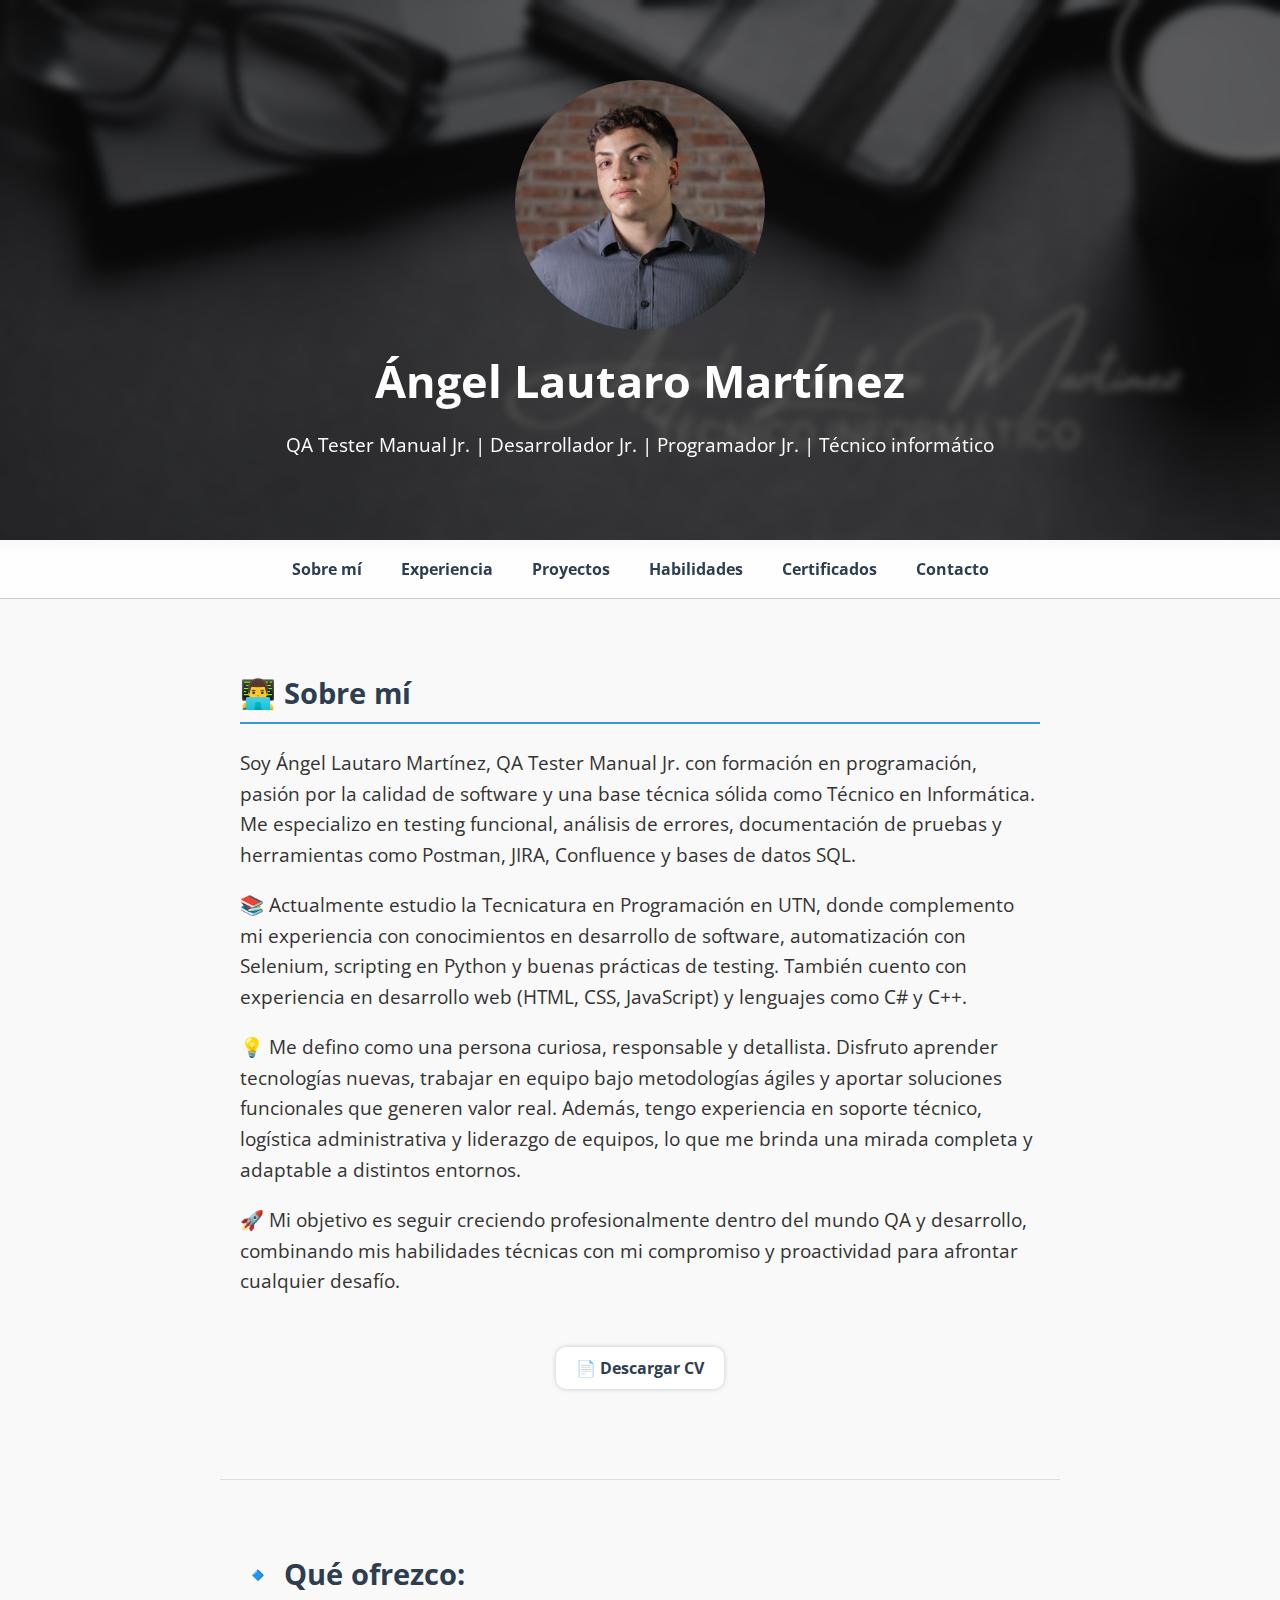
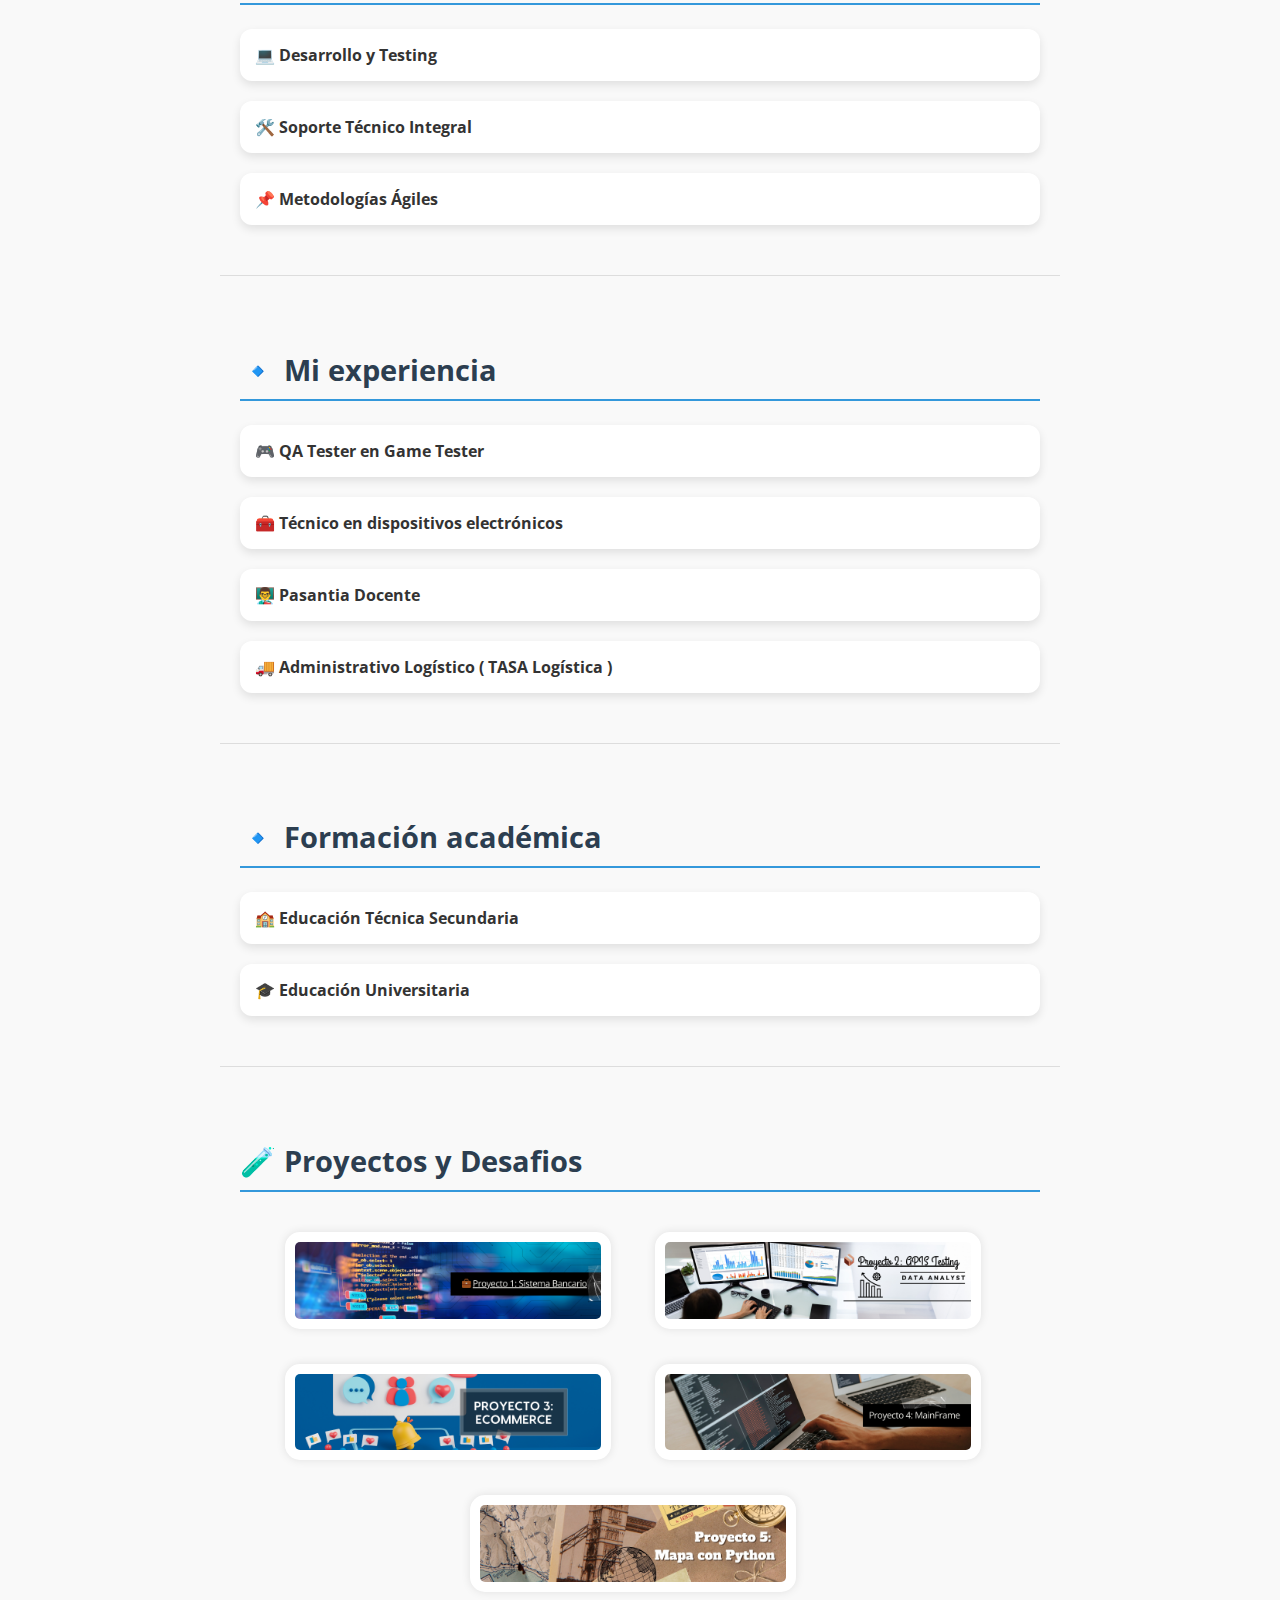
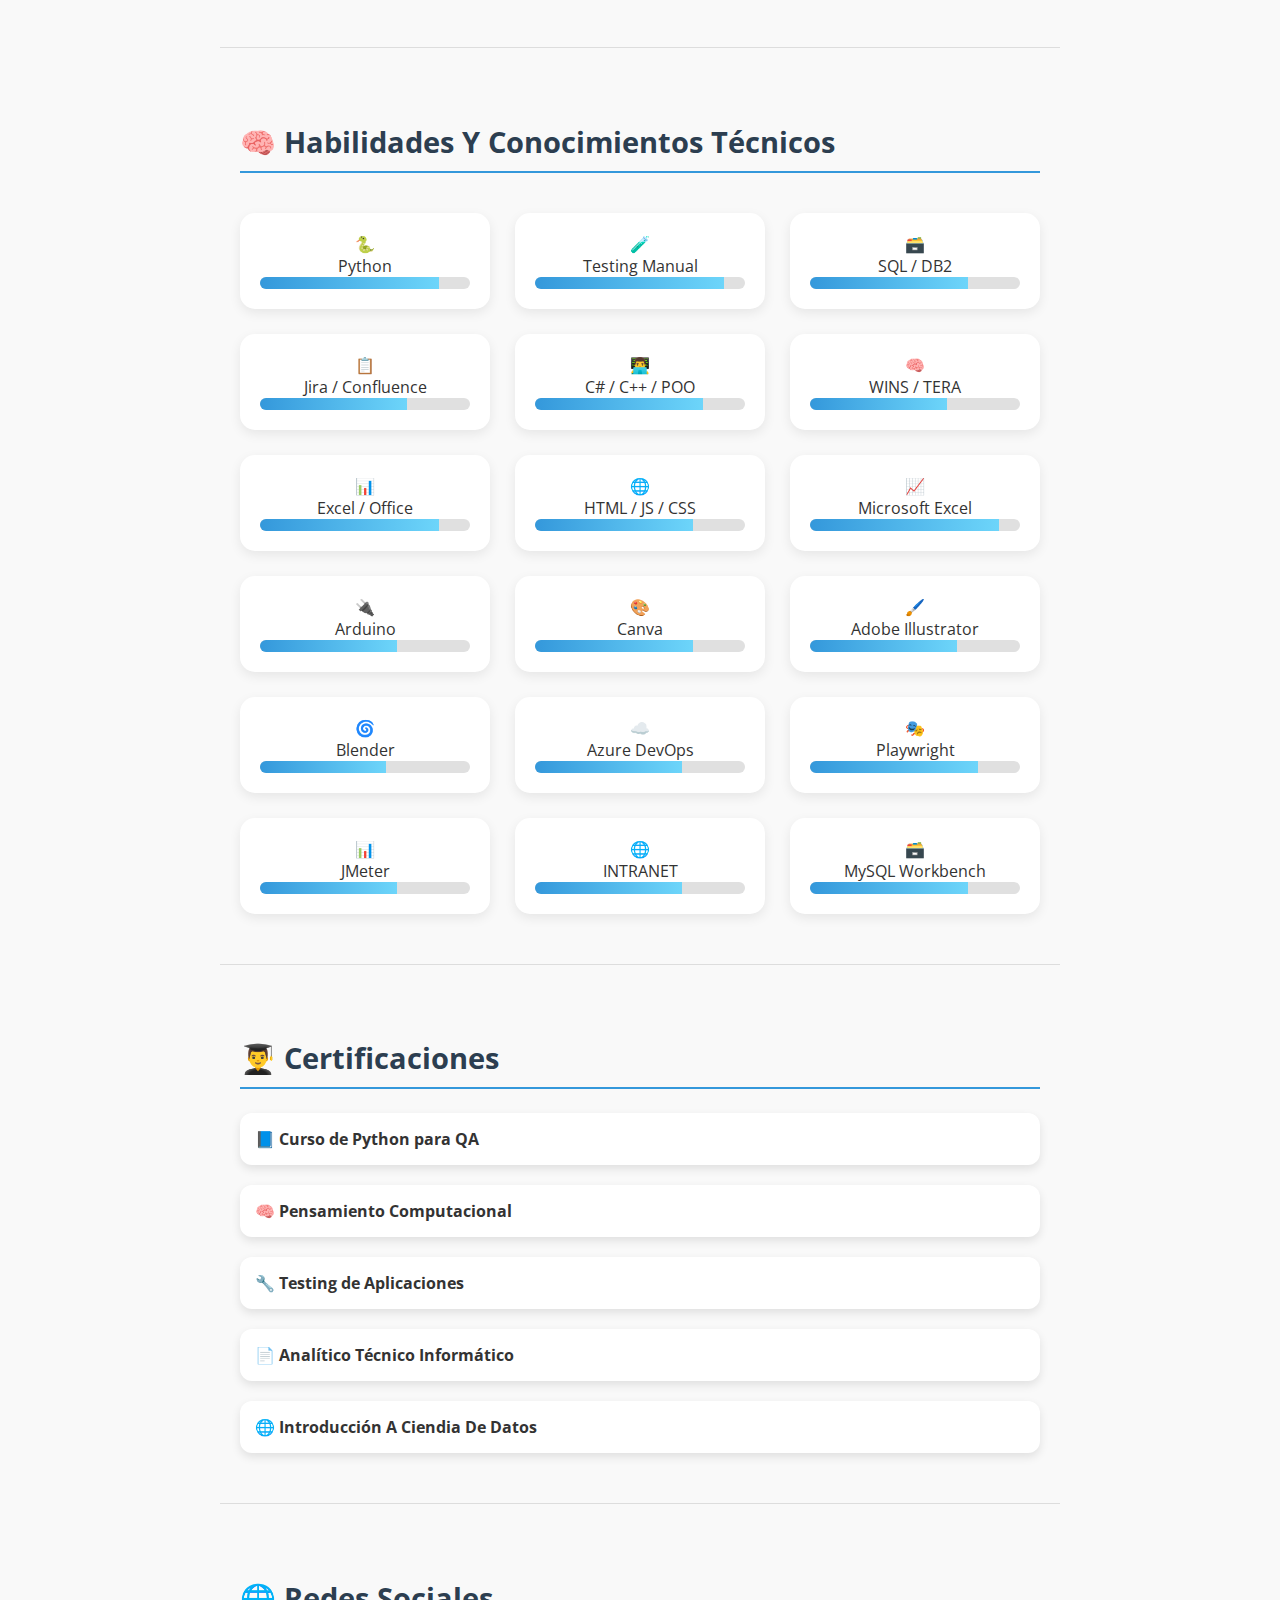
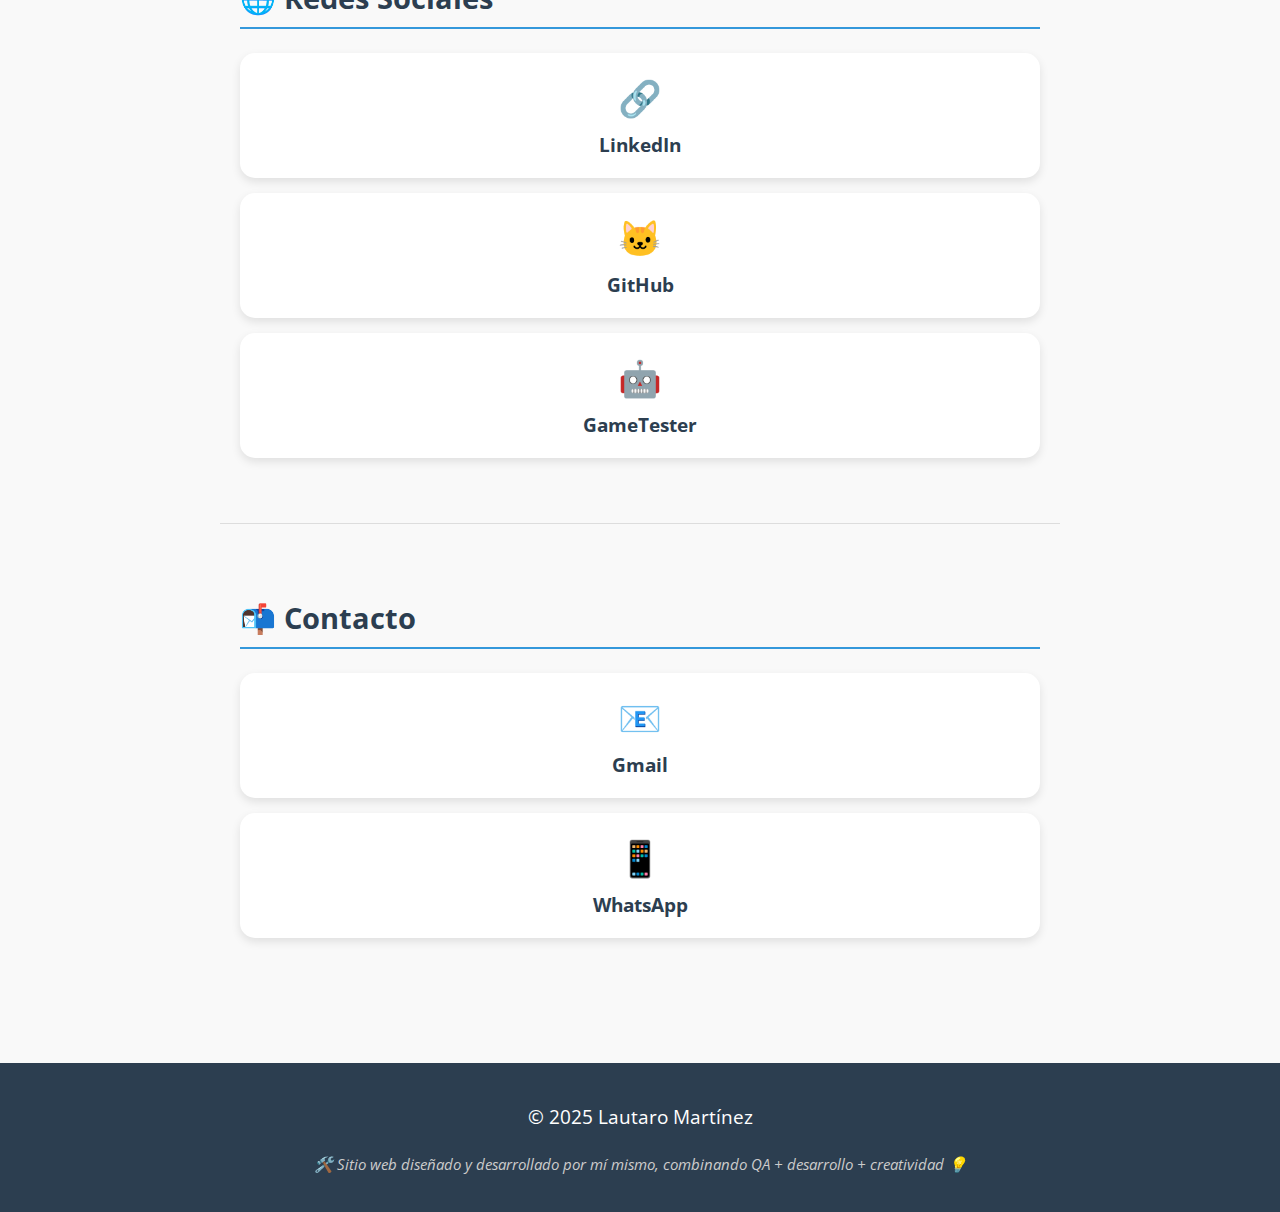
<file: index.html>
<!DOCTYPE html>
<html lang="es">
<head>
      <!-- Metaetiquetas para compartir en redes -->
<meta property="og:title" content="Ángel Lautaro Martínez | QA Tester & Desarrollador" />
<meta property="og:description" content="Conocé mi portfolio profesional con proyectos, certificaciones y experiencia en testing y desarrollo." />
<meta property="og:image" content="https://angelicus112.github.io/Mi-Porfolio/img/fondo-header.jpg" />
<meta property="og:url" content="https://angelicus112.github.io/Mi-Porfolio/" />
<meta property="og:type" content="website" />
  
  <meta charset="UTF-8" />
  <meta name="viewport" content="width=device-width, initial-scale=1.0" />
  <title>Ángel Lautaro Martínez | QA Tester</title>
  <link rel="stylesheet" href="style.css" />
</head>
<body>

  <header>
    <img src="img/lautaro.jpg.jpg" alt="Foto de Ángel Lautaro Martínez" class="foto-perfil" />
    <h1>Ángel Lautaro Martínez</h1>
    <p>QA Tester Manual Jr. | Desarrollador Jr. | Programador Jr. | Técnico informático</p>

  </header>

<nav class="navbar">
  <button class="menu-toggle" onclick="toggleMenu()">☰</button>
  <div class="nav-links" id="navLinks">
    <a href="#about">Sobre mí</a>
    <a href="#experiencia">Experiencia</a>
    <a href="#projects">Proyectos</a>
    <a href="#skills">Habilidades</a>
    <a href="#certificates">Certificados</a>
    <a href="#contacto">Contacto</a>
  </div>
</nav>

  <main>
<section id="about">
  <h2>👨‍💻 Sobre mí</h2>
  <p>Soy Ángel Lautaro Martínez, QA Tester Manual Jr. con formación en programación, pasión por la calidad de software y una base técnica sólida como Técnico en Informática. Me especializo en testing funcional, análisis de errores, documentación de pruebas y herramientas como Postman, JIRA, Confluence y bases de datos SQL.</p>

  <p>📚 Actualmente estudio la Tecnicatura en Programación en UTN, donde complemento mi experiencia con conocimientos en desarrollo de software, automatización con Selenium, scripting en Python y buenas prácticas de testing. También cuento con experiencia en desarrollo web (HTML, CSS, JavaScript) y lenguajes como C# y C++.</p>

  <p>💡 Me defino como una persona curiosa, responsable y detallista. Disfruto aprender tecnologías nuevas, trabajar en equipo bajo metodologías ágiles y aportar soluciones funcionales que generen valor real. Además, tengo experiencia en soporte técnico, logística administrativa y liderazgo de equipos, lo que me brinda una mirada completa y adaptable a distintos entornos.</p>

  <p>🚀 Mi objetivo es seguir creciendo profesionalmente dentro del mundo QA y desarrollo, combinando mis habilidades técnicas con mi compromiso y proactividad para afrontar cualquier desafío.</p>
  
  <div class="cv-container">
    <a href="docs/CV. ANGEL LAUTARO MARTINEZ..pdf" class="download-cv" download>📄 Descargar CV</a>
  </div>
</section>



    <section id="Qué ofrezco">
  <h2>🔹 Qué ofrezco:</h2>

  <div class="card-toggle" onclick="toggleDetalle('dev')">💻 Desarrollo y Testing</div>
  <div id="dev" class="detalle">
    <ul>
      <li>· Creación de scripts en Python, JavaScript y C++ para automatizar procesos.</li>
      <li>· Pruebas de rendimiento y detección de bugs con Playwright, JIRA y Postman.</li>
      <li>· Desarrollo web frontend (HTML, CSS, JavaScript).</li>
    </ul>
  </div>

  <div class="card-toggle" onclick="toggleDetalle('soporte')">🛠️ Soporte Técnico Integral</div>
  <div id="soporte" class="detalle">
    <ul>
      <li>· Mantenimiento y reparación de hardware/software.</li>
      <li>· Optimización de sistemas y gestión de bases de datos (MySQL, TERA).</li>
    </ul>
  </div>

  <div class="card-toggle" onclick="toggleDetalle('agil')">📌 Metodologías Ágiles</div>
  <div id="agil" class="detalle">
    <ul>
      <li>· Scrum, Kanban, TDD y BDD para entregas eficientes.</li>
    </ul>
  </div>
</section>


<section id="experiencia">
  <h2>🔹 Mi experiencia</h2>

  <div class="card-toggle" onclick="toggleDetalle('expGame')">🎮 QA Tester en Game Tester</div>
  <div id="expGame" class="detalle">
    <ul>
      <li>· Analicé rendimiento de software</li>
      <li>· Reporté críticas evolutivas</li>
      <li>·  Análisis de rendimiento</li>
      <li>·  Análisis de bugs (errores) encontrados.</li>
      <li>·  Trabajo en Casos de Prueba.</li>
      <li>·  Soluciones y Comentarios De Evoluciones Criticas</li>

    </ul>
  </div>

  <div class="card-toggle" onclick="toggleDetalle('expTecnico')">🧰 Técnico en dispositivos electrónicos</div>
  <div id="expTecnico" class="detalle">
    <ul>
      <li>· Reparación, Armado y Actualización de Dispositivos Electrónicos</li>
      <li>· Atención al cliente</li>
      <li>· Manejo de caja</li>
    </ul>
  </div>

  <div class="card-toggle" onclick="toggleDetalle('expDocente')">👨‍🏫 Pasantia Docente</div>
  <div id="expDocente" class="detalle">
    <ul>
      <li>· Clases de robótica con Arduino y lenguaje en C++/C#</li>
      <li>· Clases prácticas de armado y mantenimiento de PC</li>
      <li>· Asesoramiento teórico-práctico a estudiantes técnicos informáticos</li>
    </ul>
  </div>

  <div class="card-toggle" onclick="toggleDetalle('expTasa')">🚚 Administrativo Logístico ( TASA Logística )</div>
  <div id="expTasa" class="detalle">
    <ul>
      <li>· Manejo y Coordinación de equipos de Producción de abastecimiento</li>
      <li>· Gestión con WINS, Intranet, Excel, SAP y MacPac</li>
      <li>· Evaluación de la demanda y rotación de productos</li>
      <li>· Análisis de Optimización de Abastecimiento</li>
      <li>· Preparación de pedidos para Abastecimiento</li>


    </ul>
  </div>
</section>


            <section id="Formación en Académica">
  <h2>🔹 Formación académica</h2>

  <div class="card-toggle" onclick="toggleDetalle('tecnica')">🏫 Educación Técnica Secundaria</div>
  <div id="tecnica" class="detalle">
    <p>Tecnicatura en Informática – <a href="https://eest3benavidez.blogspot.com/" target="_blank">Unión Industrial Argentina</a></p>
  </div>

  <div class="card-toggle" onclick="toggleDetalle('universidad')">🎓 Educación Universitaria</div>
  <div id="universidad" class="detalle">
    <p>Tecnicatura en Programación – <a href="https://www.utn.edu.ar" target="_blank">UTN</a></p>
  </div>
</section>


</section>

<section id="projects">
  <h2>🧪 Proyectos y Desafios</h2>
  <div class="proyectos-grid">
    <a href="proyectos/proyecto1-elegante/index.html" target="_blank">
      <img src="proyectos/proyecto2.png" alt="Proyecto 1" class="proyecto-imagen">
    </a>
    <a href="proyectos/proyecto2-api/index.html" target="_blank">
      <img src="proyectos/proyecto1.png" alt="Proyecto 2" class="proyecto-imagen">
    </a>
    <a href="proyectos/proyecto3-ecommerce/index.html" target="_blank">
      <img src="proyectos/proyecto3.png" alt="Proyecto 3" class="proyecto-imagen">
    </a>
    <a href="proyectos/proyecto4-mainframe/index.html" target="_blank">
      <img src="proyectos/proyecto4.png" alt="Proyecto 4" class="proyecto-imagen">
    </a>
    <a href="proyectos/proyecto5-mapaconpython/index.html" target="_blank">
      <img src="proyectos/proyecto5-mapaconpython/mapa python/mapa.jpg" alt="Proyecto 5" class="proyecto-imagen">
    </a>
  </div>
</section>



<section id="skills">
  <h2>🧠 Habilidades Y Conocimientos Técnicos</h2>
  <div class="skills-cards">
    
    <div class="skill-card">
      <div class="skill-icon">🐍</div>
      <div class="skill-name">Python</div>
      <div class="skill-bar"><div class="skill-fill" style="width: 85%;"></div></div>
    </div>

    <div class="skill-card">
      <div class="skill-icon">🧪</div>
      <div class="skill-name">Testing Manual</div>
      <div class="skill-bar"><div class="skill-fill" style="width: 90%;"></div></div>
    </div>

    <div class="skill-card">
      <div class="skill-icon">🗃️</div>
      <div class="skill-name">SQL / DB2</div>
      <div class="skill-bar"><div class="skill-fill" style="width: 75%;"></div></div>
    </div>

    <div class="skill-card">
      <div class="skill-icon">📋</div>
      <div class="skill-name">Jira / Confluence</div>
      <div class="skill-bar"><div class="skill-fill" style="width: 70%;"></div></div>
    </div>

    <div class="skill-card">
      <div class="skill-icon">👨‍💻</div>
      <div class="skill-name">C# / C++ / POO</div>
      <div class="skill-bar"><div class="skill-fill" style="width: 80%;"></div></div>
    </div>

    <div class="skill-card">
      <div class="skill-icon">🧠</div>
      <div class="skill-name">WINS / TERA</div>
      <div class="skill-bar"><div class="skill-fill" style="width: 65%;"></div></div>
    </div>

    <div class="skill-card">
      <div class="skill-icon">📊</div>
      <div class="skill-name">Excel / Office</div>
      <div class="skill-bar"><div class="skill-fill" style="width: 85%;"></div></div>
    </div>

    <div class="skill-card">
      <div class="skill-icon">🌐</div>
      <div class="skill-name">HTML / JS / CSS</div>
      <div class="skill-bar"><div class="skill-fill" style="width: 75%;"></div></div>
    </div>

    <div class="skill-card">
    <div class="skill-icon">📈</div>
    <div class="skill-name">Microsoft Excel</div>
    <div class="skill-bar"><div class="skill-fill" style="width: 90%;"></div></div>
    </div>

    <div class="skill-card">
  <div class="skill-icon">🔌</div>
  <div class="skill-name">Arduino</div>
  <div class="skill-bar"><div class="skill-fill" style="width: 65%;"></div></div>
</div>

<div class="skill-card">
  <div class="skill-icon">🎨</div>
  <div class="skill-name">Canva</div>
  <div class="skill-bar"><div class="skill-fill" style="width: 75%;"></div></div>
</div>

<div class="skill-card">
  <div class="skill-icon">🖌️</div>
  <div class="skill-name">Adobe Illustrator</div>
  <div class="skill-bar"><div class="skill-fill" style="width: 70%;"></div></div>
</div>

<div class="skill-card">
  <div class="skill-icon">🌀</div>
  <div class="skill-name">Blender</div>
  <div class="skill-bar"><div class="skill-fill" style="width: 60%;"></div></div>
</div>

<div class="skill-card">
  <div class="skill-icon">☁️</div>
  <div class="skill-name">Azure DevOps</div>
  <div class="skill-bar"><div class="skill-fill" style="width: 70%;"></div></div>
</div>

<div class="skill-card">
  <div class="skill-icon">🎭</div>
  <div class="skill-name">Playwright</div>
  <div class="skill-bar"><div class="skill-fill" style="width: 80%;"></div></div>
</div>

<div class="skill-card">
  <div class="skill-icon">📊</div>
  <div class="skill-name">JMeter</div>
  <div class="skill-bar"><div class="skill-fill" style="width: 65%;"></div></div>
</div>

<div class="skill-card">
  <div class="skill-icon">🌐</div>
  <div class="skill-name">INTRANET</div>
  <div class="skill-bar"><div class="skill-fill" style="width: 70%;"></div></div>
</div>

<div class="skill-card">
  <div class="skill-icon">🗃️</div>
  <div class="skill-name">MySQL Workbench</div>
  <div class="skill-bar"><div class="skill-fill" style="width: 75%;"></div></div>
</div>

  </div>
  
</section>

<!-- CERTIFICADOS -->
<section id="certificates">
  <h2>👨‍🎓 Certificaciones</h2>

  <div class="card-toggle" onclick="toggleDetalle('certPython')">📘 Curso de Python para QA</div>
  <div id="certPython" class="detalle">
    <a href="img/Certificado_Python_Angel Lautaro Martinez.jpg" target="_blank">
      <img src="img/Certificado_Python_Angel Lautaro Martinez.jpg" width="300">
    </a>
  </div>

  <div class="card-toggle" onclick="toggleDetalle('certPensamiento')">🧠 Pensamiento Computacional</div>
  <div id="certPensamiento" class="detalle">
    <a href="img/Titulo_Pens_Computacional(1).jpg" target="_blank">
      <img src="img/Titulo_Pens_Computacional(1).jpg" width="300">
    </a>
    <a href="img/Titulo_Pens_Computacional(2).jpg" target="_blank">
      <img src="img/Titulo_Pens_Computacional(2).jpg" width="300" style="margin-top:10px;">
    </a>
  </div>

  <div class="card-toggle" onclick="toggleDetalle('certTesting')">🔧 Testing de Aplicaciones</div>
  <div id="certTesting" class="detalle">
    <a href="img/Titulo_Testing(1).jpg" target="_blank">
      <img src="img/Titulo_Testing(1).jpg" width="300">
    </a>
    <a href="img/Titulo_Testing(2).jpg" target="_blank">
      <img src="img/Titulo_Testing(2).jpg" width="300" style="margin-top:10px;">
    </a>
  </div>

  <div class="card-toggle" onclick="toggleDetalle('certAnalitico')">📄 Analítico Técnico Informático</div>
  <div id="certAnalitico" class="detalle">
    <a href="img/Analitico Tecnico Informatico Angel Lautaro Martinez_00001.jpg" target="_blank">
      <img src="img/Analitico Tecnico Informatico Angel Lautaro Martinez_00001.jpg" width="300">
    </a>
    <a href="img/Analitico Tecnico Informatico Angel Lautaro Martinez_00002.jpg" target="_blank">
      <img src="img/Analitico Tecnico Informatico Angel Lautaro Martinez_00002.jpg" width="300" style="margin-top:10px;">
    </a>
  </div>

    <div class="card-toggle" onclick="toggleDetalle('certCienciaDatos')">🌐 Introducción A Ciendia De Datos</div>
  <div id="certCienciaDatos" class="detalle">
    <a href="img/Certificado Introducción a Ciencia de Datos.jpg" target="_blank">
      <img src="img/Certificado Introducción a Ciencia de Datos.jpg" width="300">
    </a>
  </div>

</section>

<!-- REDES -->
<section id="redes">
  <h2>🌐 Redes Sociales</h2>
  <div class="card-enlace enlace-click" onclick="window.open('https://www.linkedin.com/in/angel-lautaro-martinez-62829b348', '_blank')">
    <div class="skill-icon">🔗</div>
    <div class="skill-name">LinkedIn</div>
  </div>

  <div class="card-enlace enlace-click" onclick="window.open('https://github.com/angelicus112', '_blank')">
    <div class="skill-icon">🐱</div>
    <div class="skill-name">GitHub</div>
  </div>

    <div class="card-enlace enlace-click" onclick="window.open('https://gametester.gg?refId=UU-6814b32709671f676aba971d', '_blank')">
    <div class="skill-icon">🤖</div>
    <div class="skill-name">GameTester</div>
  </div>
</section>

<!-- CONTACTO -->
<section id="contacto">
  <h2>📬 Contacto</h2>
  <div class="card-enlace enlace-click" onclick="window.location.href='mailto:angelautaromartinez@gmail.com'">
    <div class="skill-icon">📧</div>
    <div class="skill-name">Gmail</div>
  </div>
  <div class="card-enlace enlace-click" onclick="window.open('https://wa.me/541164844791', '_blank')">
    <div class="skill-icon">📱</div>
    <div class="skill-name">WhatsApp</div>
  </div>
</section>

  </main>

<footer>
  <p>&copy; 2025 Lautaro Martínez</p>
  <p class="footer-credit">🛠️ Sitio web diseñado y desarrollado por mí mismo, combinando QA + desarrollo + creatividad 💡</p>
</footer>


  <script src="JavaScript.js"></script>
</body>
</html>
</file>
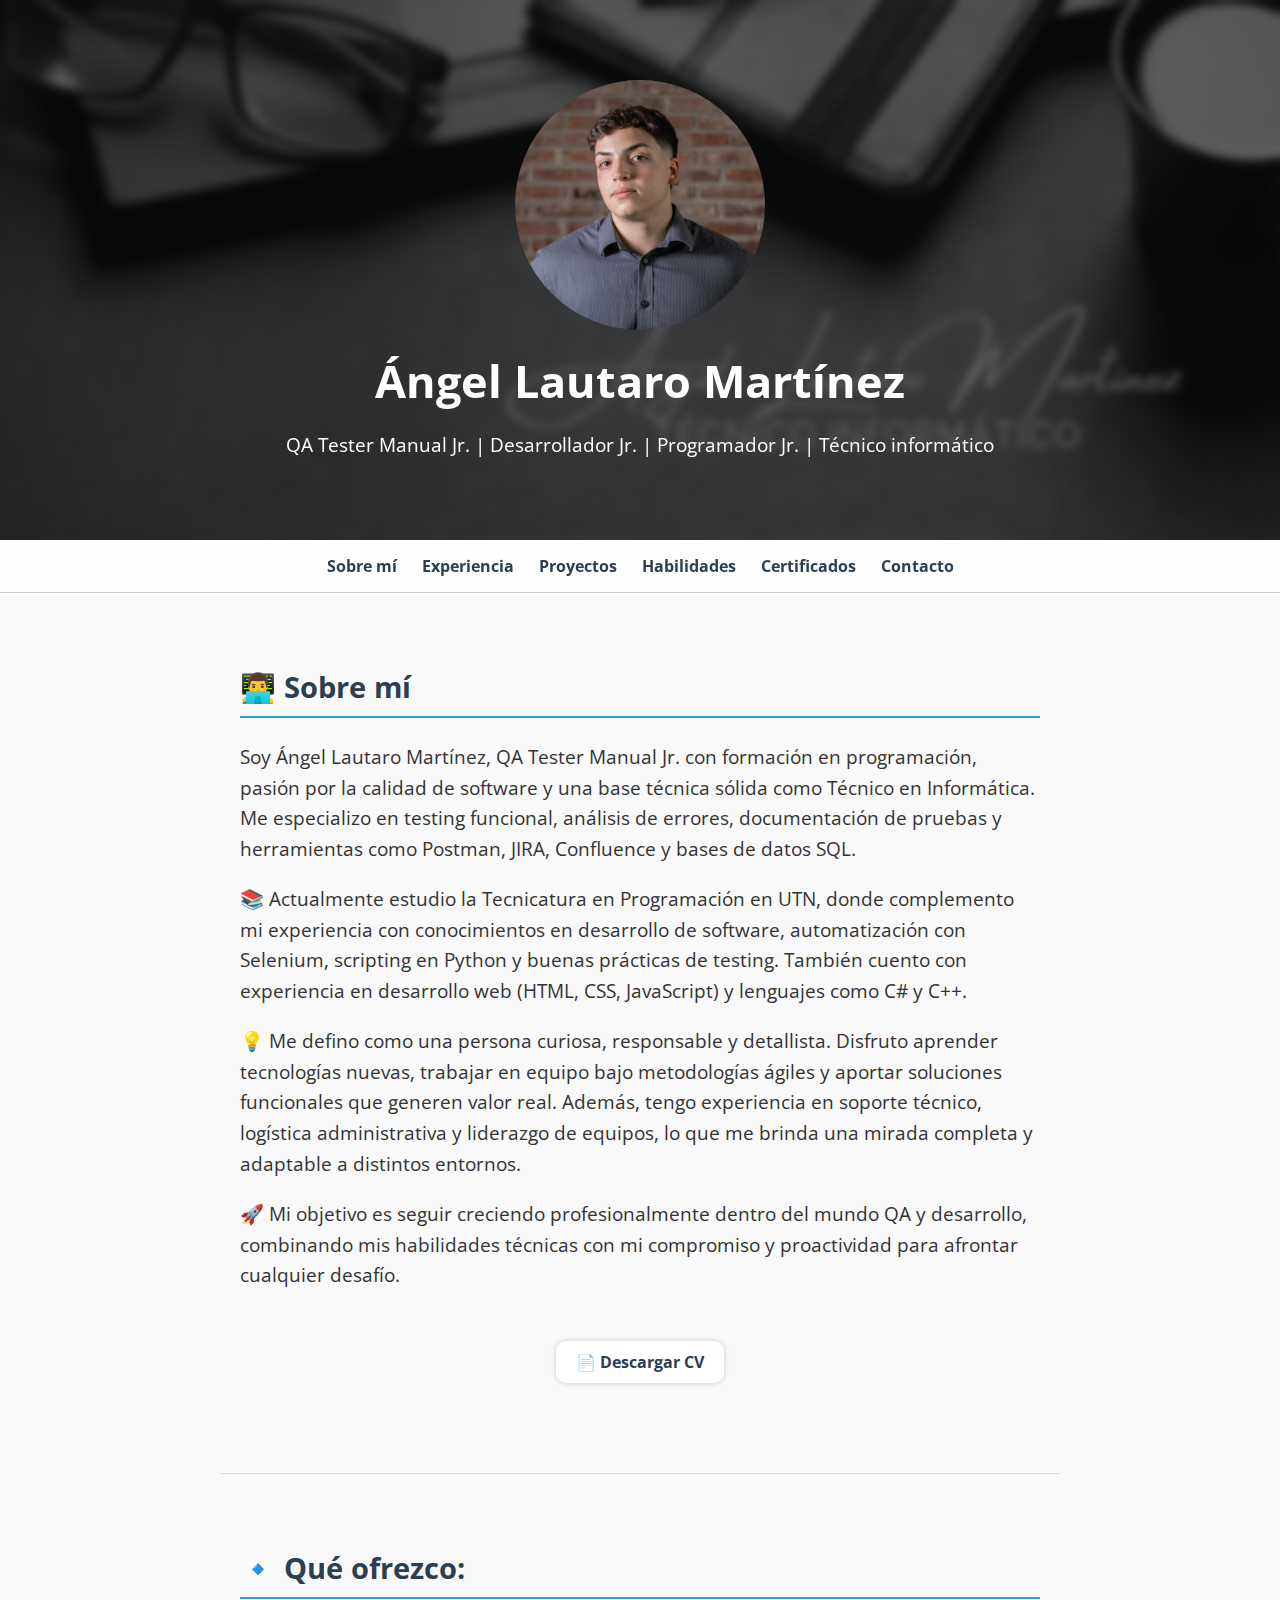
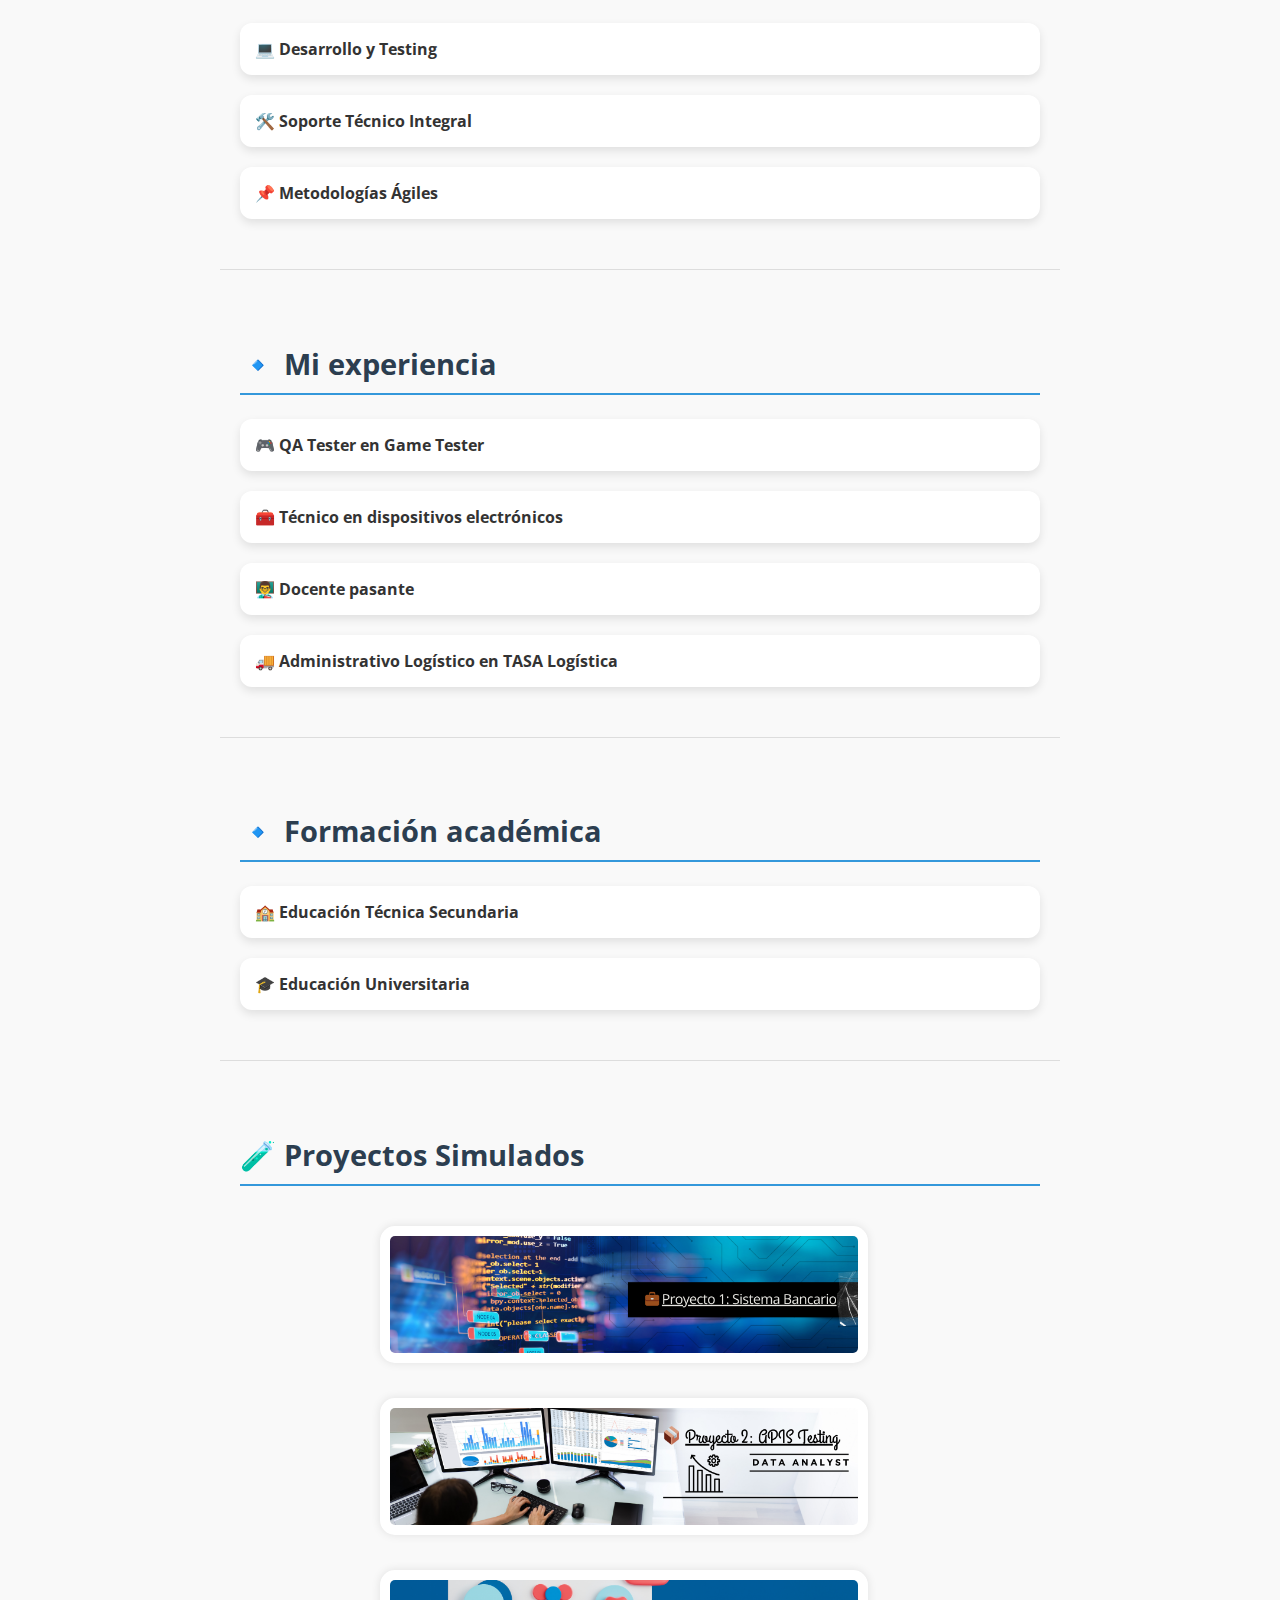
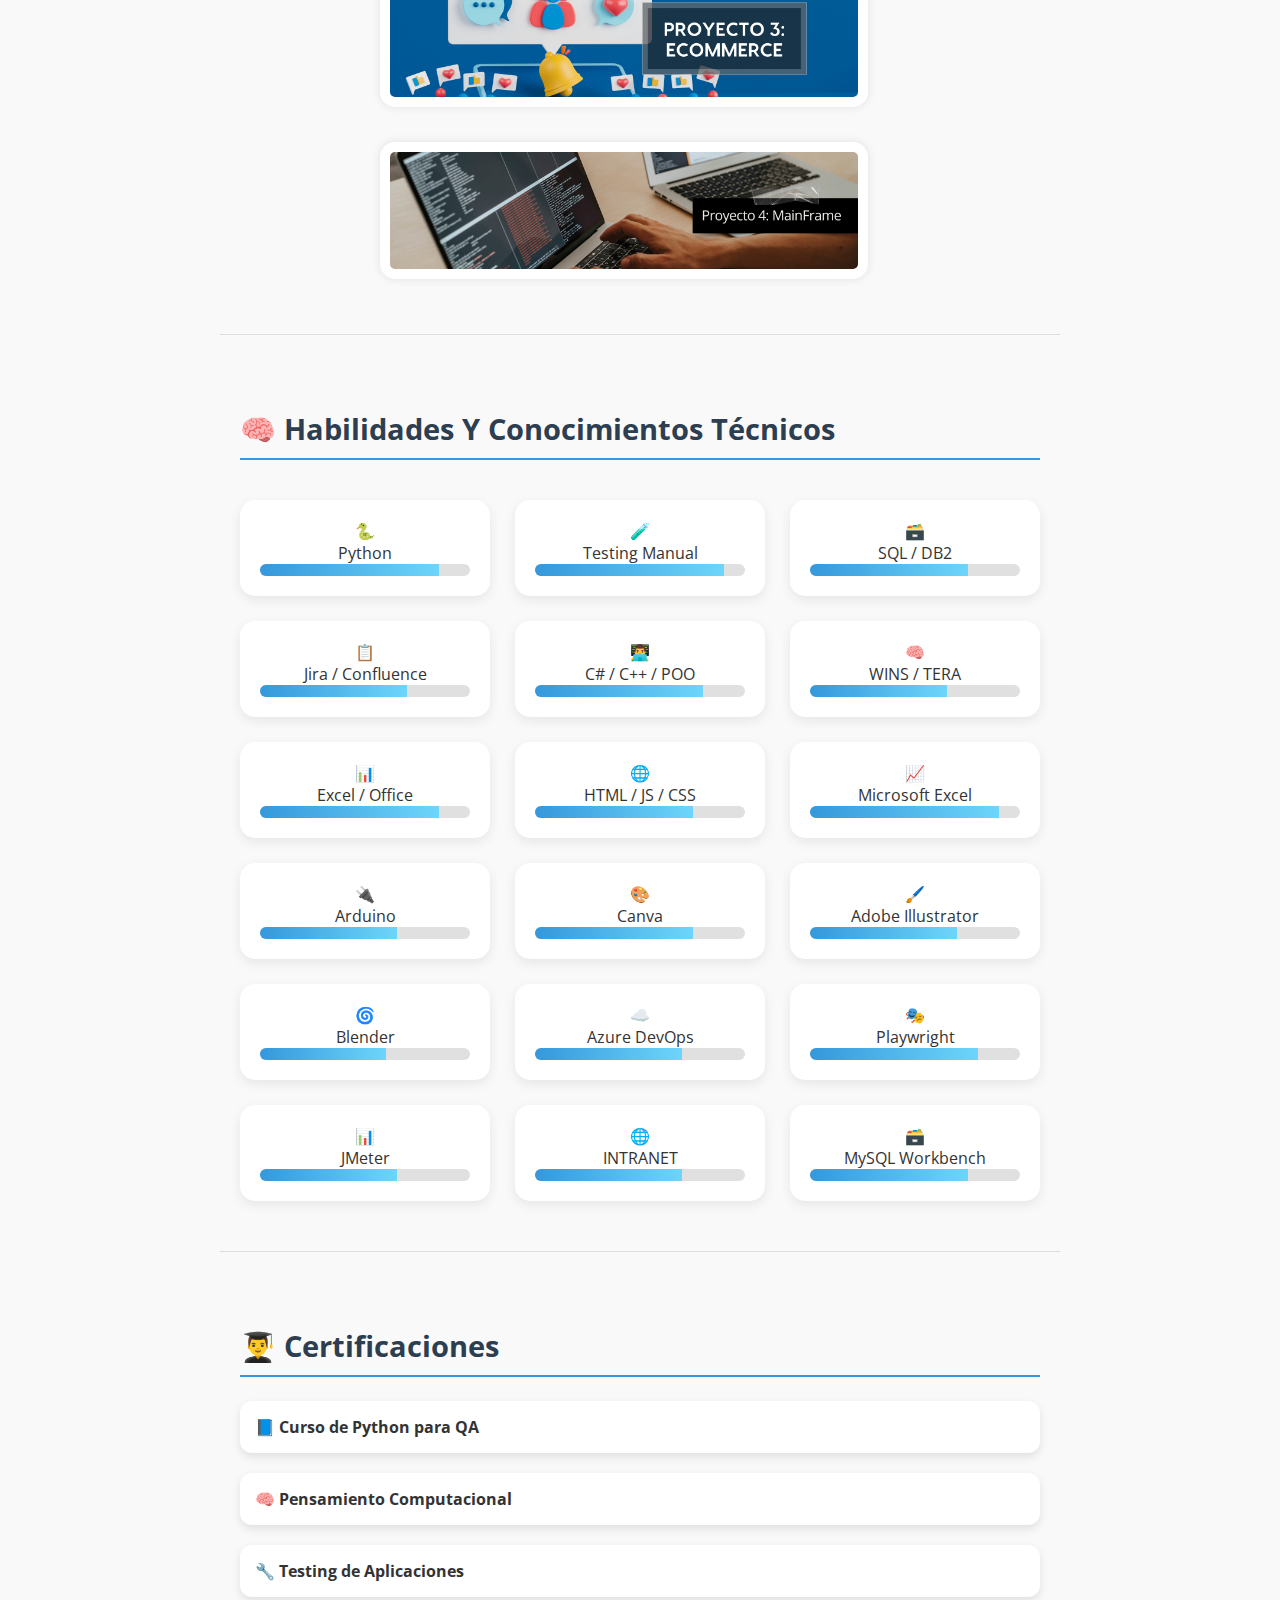
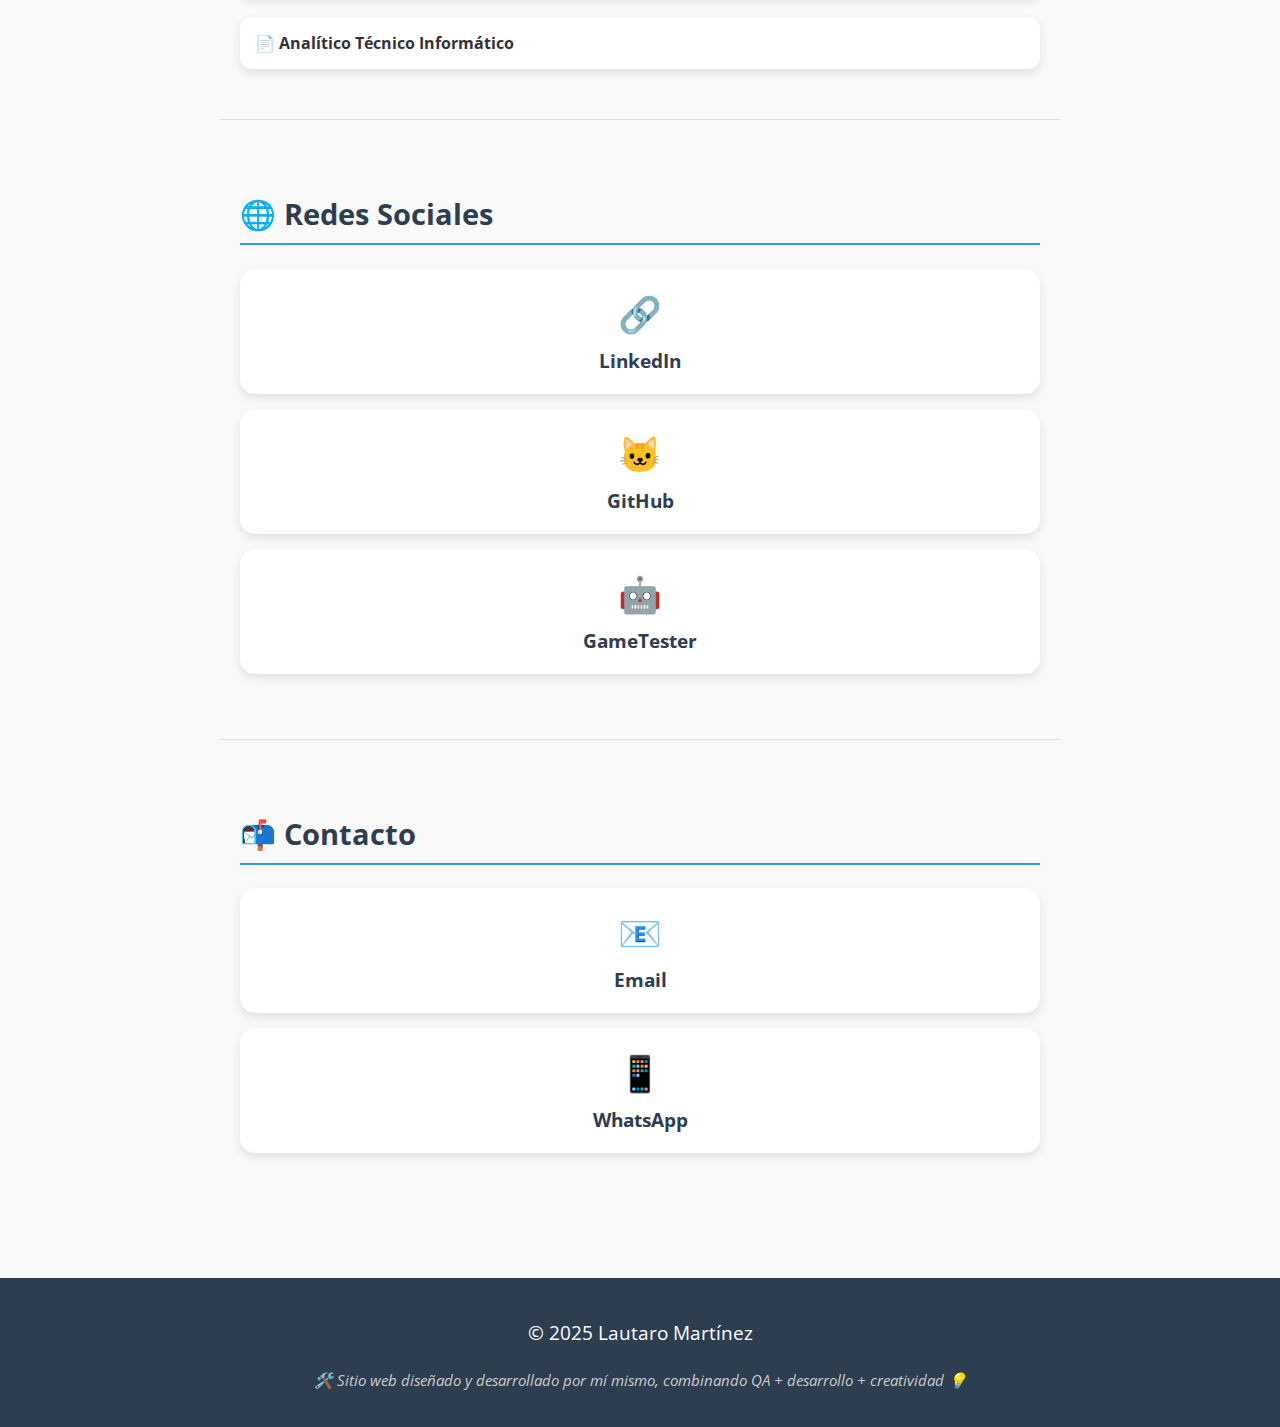
<file: Mi-Porfolio/index.html>
<!DOCTYPE html>
<html lang="es">
<head>
  <meta charset="UTF-8" />
  <meta name="viewport" content="width=device-width, initial-scale=1.0" />
  <title>Ángel Lautaro Martínez | QA Tester</title>
  <link rel="stylesheet" href="style.css" />
  <link rel="icon" href="img/favicon.ico" />
</head>
<body>

  <header>
    <img src="img/lautaro.jpg.jpg" alt="Foto de Ángel Lautaro Martínez" class="foto-perfil" />
    <h1>Ángel Lautaro Martínez</h1>
    <p>QA Tester Manual Jr. | Desarrollador Jr. | Programador Jr. | Técnico informático</p>
  </header>

  <nav class="navbar">
    <a href="#about">Sobre mí</a>
    <a href="#experiencia">Experiencia</a>
    <a href="#projects">Proyectos</a>
    <a href="#skills">Habilidades</a>
    <a href="#certificates">Certificados</a>
    <a href="#contacto">Contacto</a>
  </nav>

  <main>
<section id="about">
  <h2>👨‍💻 Sobre mí</h2>
  <p>Soy Ángel Lautaro Martínez, QA Tester Manual Jr. con formación en programación, pasión por la calidad de software y una base técnica sólida como Técnico en Informática. Me especializo en testing funcional, análisis de errores, documentación de pruebas y herramientas como Postman, JIRA, Confluence y bases de datos SQL.</p>

  <p>📚 Actualmente estudio la Tecnicatura en Programación en UTN, donde complemento mi experiencia con conocimientos en desarrollo de software, automatización con Selenium, scripting en Python y buenas prácticas de testing. También cuento con experiencia en desarrollo web (HTML, CSS, JavaScript) y lenguajes como C# y C++.</p>

  <p>💡 Me defino como una persona curiosa, responsable y detallista. Disfruto aprender tecnologías nuevas, trabajar en equipo bajo metodologías ágiles y aportar soluciones funcionales que generen valor real. Además, tengo experiencia en soporte técnico, logística administrativa y liderazgo de equipos, lo que me brinda una mirada completa y adaptable a distintos entornos.</p>

  <p>🚀 Mi objetivo es seguir creciendo profesionalmente dentro del mundo QA y desarrollo, combinando mis habilidades técnicas con mi compromiso y proactividad para afrontar cualquier desafío.</p>
  
  <div class="cv-container">
    <a href="docs/CV. ANGEL LAUTARO MARTINEZ..pdf" class="download-cv" download>📄 Descargar CV</a>
  </div>
</section>



    <section id="Qué ofrezco">
  <h2>🔹 Qué ofrezco:</h2>

  <div class="card-toggle" onclick="toggleDetalle('dev')">💻 Desarrollo y Testing</div>
  <div id="dev" class="detalle">
    <ul>
      <li>· Creación de scripts en Python, JavaScript y C++ para automatizar procesos.</li>
      <li>· Pruebas de rendimiento y detección de bugs con Playwright, JIRA y Postman.</li>
      <li>· Desarrollo web frontend (HTML, CSS, JavaScript).</li>
    </ul>
  </div>

  <div class="card-toggle" onclick="toggleDetalle('soporte')">🛠️ Soporte Técnico Integral</div>
  <div id="soporte" class="detalle">
    <ul>
      <li>· Mantenimiento y reparación de hardware/software.</li>
      <li>· Optimización de sistemas y gestión de bases de datos (MySQL, TERA).</li>
    </ul>
  </div>

  <div class="card-toggle" onclick="toggleDetalle('agil')">📌 Metodologías Ágiles</div>
  <div id="agil" class="detalle">
    <ul>
      <li>· Scrum, Kanban, TDD y BDD para entregas eficientes.</li>
    </ul>
  </div>
</section>


<section id="experiencia">
  <h2>🔹 Mi experiencia</h2>

  <div class="card-toggle" onclick="toggleDetalle('expGame')">🎮 QA Tester en Game Tester</div>
  <div id="expGame" class="detalle">
    <ul>
      <li>· Analicé rendimiento de software</li>
      <li>· Reporté críticas evolutivas</li>
      <li>·  Análisis de rendimiento</li>
      <li>·  Análisis de bugs (errores) encontrados.</li>
      <li>·  Trabajo en Casos de Prueba.</li>
      <li>·  Soluciones y Comentarios De Evoluciones Criticas</li>

    </ul>
  </div>

  <div class="card-toggle" onclick="toggleDetalle('expTecnico')">🧰 Técnico en dispositivos electrónicos</div>
  <div id="expTecnico" class="detalle">
    <ul>
      <li>· Reparación, Armado y Actualización de Dispositivos Electrónicos</li>
      <li>· Atención al cliente</li>
      <li>· Manejo de caja</li>
    </ul>
  </div>

  <div class="card-toggle" onclick="toggleDetalle('expDocente')">👨‍🏫 Docente pasante</div>
  <div id="expDocente" class="detalle">
    <ul>
      <li>· Clases de robótica con Arduino y lenguaje en C++/C#</li>
      <li>· Clases prácticas de armado y mantenimiento de PC</li>
      <li>· Asesoramiento teórico-práctico a estudiantes técnicos informáticos</li>
    </ul>
  </div>

  <div class="card-toggle" onclick="toggleDetalle('expTasa')">🚚 Administrativo Logístico en TASA Logística</div>
  <div id="expTasa" class="detalle">
    <ul>
      <li>· Manejo y Coordinación de equipos de Producción de abastecimiento</li>
      <li>· Gestión con WINS, Intranet, Excel, SAP y MacPac</li>
      <li>· Evaluación de la demanda y rotación de productos</li>
      <li>· Análisis de Optimización de Abastecimiento</li>
      <li>· Preparación de pedidos para abastecimiento</li>


    </ul>
  </div>
</section>


            <section id="Formación en Académica">
  <h2>🔹 Formación académica</h2>

  <div class="card-toggle" onclick="toggleDetalle('tecnica')">🏫 Educación Técnica Secundaria</div>
  <div id="tecnica" class="detalle">
    <p>Tecnicatura en Informática – <a href="https://eest3benavidez.blogspot.com/" target="_blank">Unión Industrial Argentina</a></p>
  </div>

  <div class="card-toggle" onclick="toggleDetalle('universidad')">🎓 Educación Universitaria</div>
  <div id="universidad" class="detalle">
    <p>Tecnicatura en Programación – <a href="https://www.utn.edu.ar" target="_blank">UTN</a></p>
  </div>
</section>


</section>

<section id="projects">
  <h2>🧪 Proyectos Simulados</h2>
  <div class="proyectos-grid">
    <a href="proyectos/proyecto1-elegante/index.html" target="_blank">
      <img src="proyectos/proyecto2.png" alt="Proyecto 1" class="proyecto-imagen">
    </a>
    <a href="proyectos/proyecto2-api/index.html" target="_blank">
      <img src="proyectos/proyecto1.png" alt="Proyecto 2" class="proyecto-imagen">
    </a>
    <a href="proyectos/proyecto3-ecommerce/index.html" target="_blank">
      <img src="proyectos/proyecto3.png" alt="Proyecto 3" class="proyecto-imagen">
    </a>
    <a href="proyectos/proyecto4-mainframe/index.html" target="_blank">
      <img src="proyectos/proyecto4.png" alt="Proyecto 4" class="proyecto-imagen">
    </a>
  </div>
</section>



<section id="skills">
  <h2>🧠 Habilidades Y Conocimientos Técnicos</h2>
  <div class="skills-cards">
    
    <div class="skill-card">
      <div class="skill-icon">🐍</div>
      <div class="skill-name">Python</div>
      <div class="skill-bar"><div class="skill-fill" style="width: 85%;"></div></div>
    </div>

    <div class="skill-card">
      <div class="skill-icon">🧪</div>
      <div class="skill-name">Testing Manual</div>
      <div class="skill-bar"><div class="skill-fill" style="width: 90%;"></div></div>
    </div>

    <div class="skill-card">
      <div class="skill-icon">🗃️</div>
      <div class="skill-name">SQL / DB2</div>
      <div class="skill-bar"><div class="skill-fill" style="width: 75%;"></div></div>
    </div>

    <div class="skill-card">
      <div class="skill-icon">📋</div>
      <div class="skill-name">Jira / Confluence</div>
      <div class="skill-bar"><div class="skill-fill" style="width: 70%;"></div></div>
    </div>

    <div class="skill-card">
      <div class="skill-icon">👨‍💻</div>
      <div class="skill-name">C# / C++ / POO</div>
      <div class="skill-bar"><div class="skill-fill" style="width: 80%;"></div></div>
    </div>

    <div class="skill-card">
      <div class="skill-icon">🧠</div>
      <div class="skill-name">WINS / TERA</div>
      <div class="skill-bar"><div class="skill-fill" style="width: 65%;"></div></div>
    </div>

    <div class="skill-card">
      <div class="skill-icon">📊</div>
      <div class="skill-name">Excel / Office</div>
      <div class="skill-bar"><div class="skill-fill" style="width: 85%;"></div></div>
    </div>

    <div class="skill-card">
      <div class="skill-icon">🌐</div>
      <div class="skill-name">HTML / JS / CSS</div>
      <div class="skill-bar"><div class="skill-fill" style="width: 75%;"></div></div>
    </div>

    <div class="skill-card">
    <div class="skill-icon">📈</div>
    <div class="skill-name">Microsoft Excel</div>
    <div class="skill-bar"><div class="skill-fill" style="width: 90%;"></div></div>
    </div>

    <div class="skill-card">
  <div class="skill-icon">🔌</div>
  <div class="skill-name">Arduino</div>
  <div class="skill-bar"><div class="skill-fill" style="width: 65%;"></div></div>
</div>

<div class="skill-card">
  <div class="skill-icon">🎨</div>
  <div class="skill-name">Canva</div>
  <div class="skill-bar"><div class="skill-fill" style="width: 75%;"></div></div>
</div>

<div class="skill-card">
  <div class="skill-icon">🖌️</div>
  <div class="skill-name">Adobe Illustrator</div>
  <div class="skill-bar"><div class="skill-fill" style="width: 70%;"></div></div>
</div>

<div class="skill-card">
  <div class="skill-icon">🌀</div>
  <div class="skill-name">Blender</div>
  <div class="skill-bar"><div class="skill-fill" style="width: 60%;"></div></div>
</div>

<div class="skill-card">
  <div class="skill-icon">☁️</div>
  <div class="skill-name">Azure DevOps</div>
  <div class="skill-bar"><div class="skill-fill" style="width: 70%;"></div></div>
</div>

<div class="skill-card">
  <div class="skill-icon">🎭</div>
  <div class="skill-name">Playwright</div>
  <div class="skill-bar"><div class="skill-fill" style="width: 80%;"></div></div>
</div>

<div class="skill-card">
  <div class="skill-icon">📊</div>
  <div class="skill-name">JMeter</div>
  <div class="skill-bar"><div class="skill-fill" style="width: 65%;"></div></div>
</div>

<div class="skill-card">
  <div class="skill-icon">🌐</div>
  <div class="skill-name">INTRANET</div>
  <div class="skill-bar"><div class="skill-fill" style="width: 70%;"></div></div>
</div>

<div class="skill-card">
  <div class="skill-icon">🗃️</div>
  <div class="skill-name">MySQL Workbench</div>
  <div class="skill-bar"><div class="skill-fill" style="width: 75%;"></div></div>
</div>

  </div>
  
</section>

<!-- CERTIFICADOS -->
<section id="certificates">
  <h2>👨‍🎓 Certificaciones</h2>

  <div class="card-toggle" onclick="toggleDetalle('certPython')">📘 Curso de Python para QA</div>
  <div id="certPython" class="detalle">
    <a href="img/Certificado_Python_Angel Lautaro Martinez.jpg" target="_blank">
      <img src="img/Certificado_Python_Angel Lautaro Martinez.jpg" width="300">
    </a>
  </div>

  <div class="card-toggle" onclick="toggleDetalle('certPensamiento')">🧠 Pensamiento Computacional</div>
  <div id="certPensamiento" class="detalle">
    <a href="img/Titulo_Pens_Computacional(1).jpg" target="_blank">
      <img src="img/Titulo_Pens_Computacional(1).jpg" width="300">
    </a>
    <a href="img/Titulo_Pens_Computacional(2).jpg" target="_blank">
      <img src="img/Titulo_Pens_Computacional(2).jpg" width="300" style="margin-top:10px;">
    </a>
  </div>

  <div class="card-toggle" onclick="toggleDetalle('certTesting')">🔧 Testing de Aplicaciones</div>
  <div id="certTesting" class="detalle">
    <a href="img/Titulo_Testing(1).jpg" target="_blank">
      <img src="img/Titulo_Testing(1).jpg" width="300">
    </a>
    <a href="img/Titulo_Testing(2).jpg" target="_blank">
      <img src="img/Titulo_Testing(2).jpg" width="300" style="margin-top:10px;">
    </a>
  </div>

  <div class="card-toggle" onclick="toggleDetalle('certAnalitico')">📄 Analítico Técnico Informático</div>
  <div id="certAnalitico" class="detalle">
    <a href="img/Analitico Tecnico Informatico Angel Lautaro Martinez_00001.jpg" target="_blank">
      <img src="img/Analitico Tecnico Informatico Angel Lautaro Martinez_00001.jpg" width="300">
    </a>
    <a href="img/Analitico Tecnico Informatico Angel Lautaro Martinez_00002.jpg" target="_blank">
      <img src="img/Analitico Tecnico Informatico Angel Lautaro Martinez_00002.jpg" width="300" style="margin-top:10px;">
    </a>
  </div>
</section>

<!-- REDES -->
<section id="redes">
  <h2>🌐 Redes Sociales</h2>
  <div class="card-enlace enlace-click" onclick="window.open('https://www.linkedin.com/in/angel-lautaro-martinez-62829b348', '_blank')">
    <div class="skill-icon">🔗</div>
    <div class="skill-name">LinkedIn</div>
  </div>

  <div class="card-enlace enlace-click" onclick="window.open('https://github.com/angelicus112', '_blank')">
    <div class="skill-icon">🐱</div>
    <div class="skill-name">GitHub</div>
  </div>

    <div class="card-enlace enlace-click" onclick="window.open('https://gametester.gg?refId=UU-6814b32709671f676aba971d', '_blank')">
    <div class="skill-icon">🤖</div>
    <div class="skill-name">GameTester</div>
  </div>
</section>

<!-- CONTACTO -->
<section id="contacto">
  <h2>📬 Contacto</h2>
  <div class="card-enlace enlace-click" onclick="window.location.href='mailto:angelautaromartinez@gmail.com'">
    <div class="skill-icon">📧</div>
    <div class="skill-name">Email</div>
  </div>
  <div class="card-enlace enlace-click" onclick="window.open('https://wa.me/5411648444791', '_blank')">
    <div class="skill-icon">📱</div>
    <div class="skill-name">WhatsApp</div>
  </div>
</section>

  </main>

<footer>
  <p>&copy; 2025 Lautaro Martínez</p>
  <p class="footer-credit">🛠️ Sitio web diseñado y desarrollado por mí mismo, combinando QA + desarrollo + creatividad 💡</p>
</footer>


  <script src="JavaScript.js"></script>
</body>
</html>
</file>
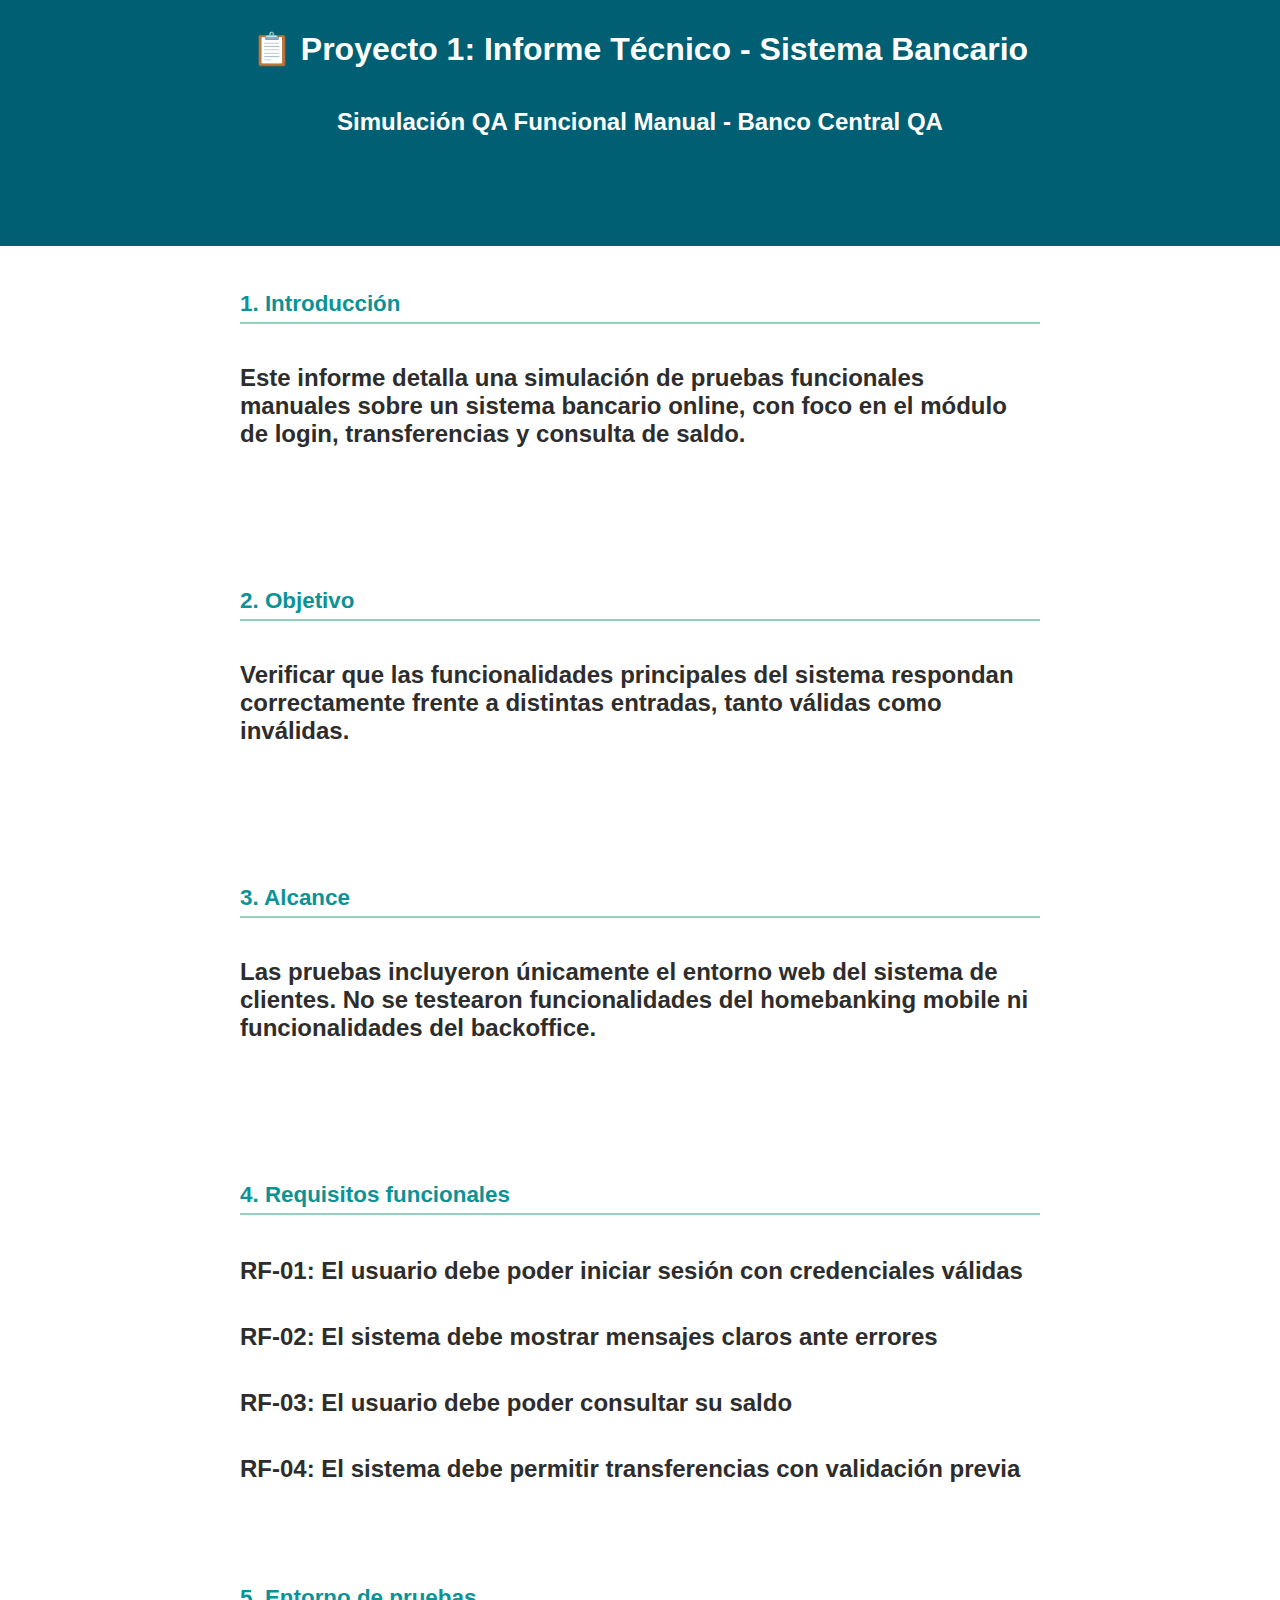
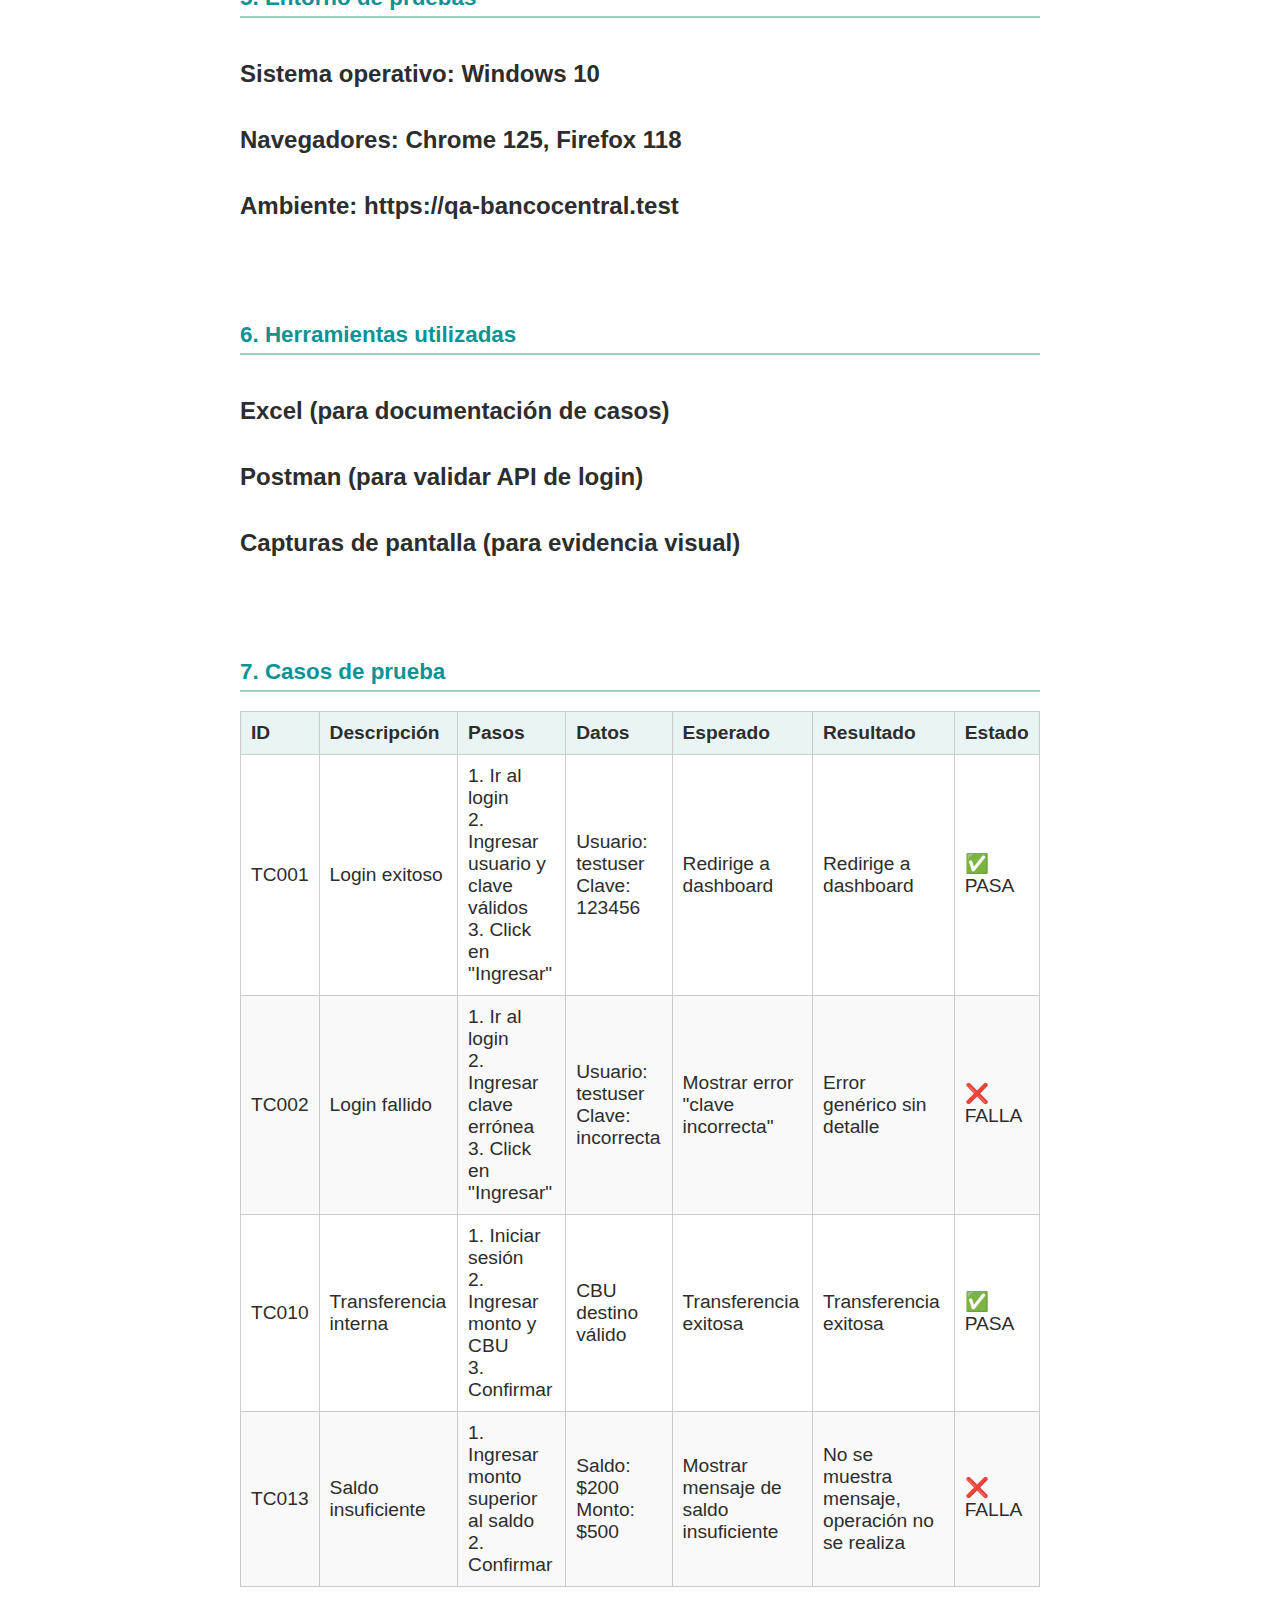
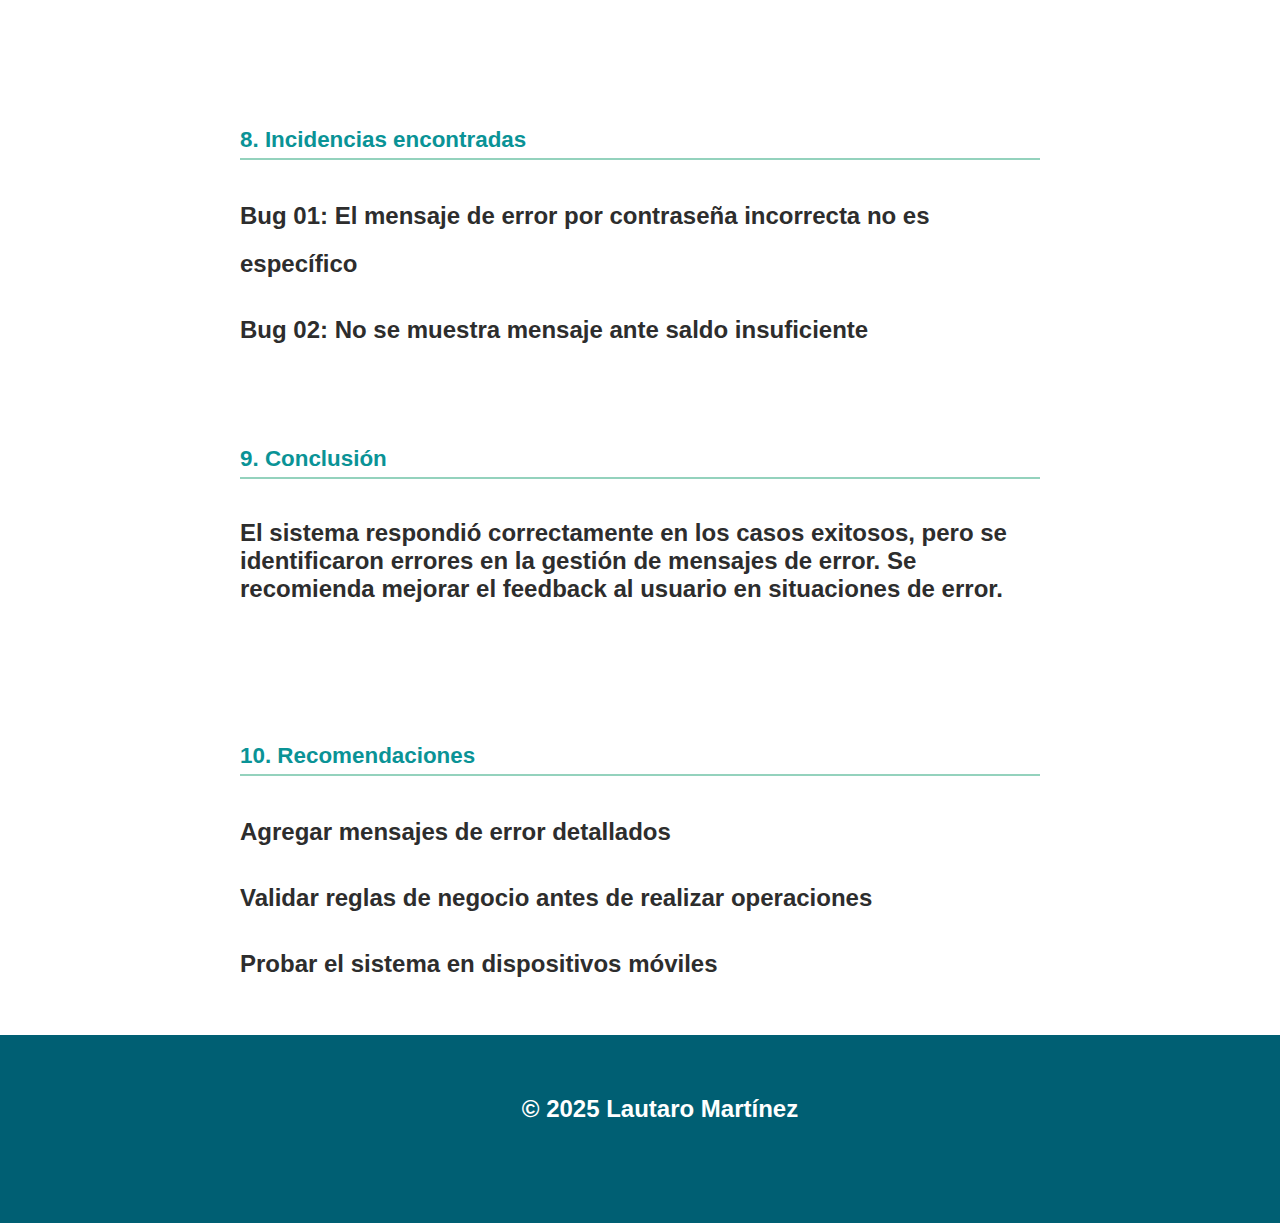
<file: proyectos/proyecto1-elegante/index.html>
<!DOCTYPE html>
<html lang="es">
<head>
  <meta charset="UTF-8" />
  <meta name="viewport" content="width=device-width, initial-scale=1.0"/>
  <title>Reporte Técnico - Proyecto 1 - Banco Central QA</title>
  <link rel="stylesheet" href="style.css" />
</head>
<body>

  <header>
    <h1>📋 Proyecto 1: Informe Técnico - Sistema Bancario</h1>
    <p>Simulación QA Funcional Manual - Banco Central QA</p>
  </header>

  <section>
    <h2>1. Introducción</h2>
    <p>Este informe detalla una simulación de pruebas funcionales manuales sobre un sistema bancario online, con foco en el módulo de login, transferencias y consulta de saldo.</p>
  </section>

  <section>
    <h2>2. Objetivo</h2>
    <p>Verificar que las funcionalidades principales del sistema respondan correctamente frente a distintas entradas, tanto válidas como inválidas.</p>
  </section>

  <section>
    <h2>3. Alcance</h2>
    <p>Las pruebas incluyeron únicamente el entorno web del sistema de clientes. No se testearon funcionalidades del homebanking mobile ni funcionalidades del backoffice.</p>
  </section>

  <section>
    <h2>4. Requisitos funcionales</h2>
    <ul>
      <li>RF-01: El usuario debe poder iniciar sesión con credenciales válidas</li>
      <li>RF-02: El sistema debe mostrar mensajes claros ante errores</li>
      <li>RF-03: El usuario debe poder consultar su saldo</li>
      <li>RF-04: El sistema debe permitir transferencias con validación previa</li>
    </ul>
  </section>

  <section>
    <h2>5. Entorno de pruebas</h2>
    <ul>
      <li>Sistema operativo: Windows 10</li>
      <li>Navegadores: Chrome 125, Firefox 118</li>
      <li>Ambiente: https://qa-bancocentral.test</li>
    </ul>
  </section>

  <section>
    <h2>6. Herramientas utilizadas</h2>
    <ul>
      <li>Excel (para documentación de casos)</li>
      <li>Postman (para validar API de login)</li>
      <li>Capturas de pantalla (para evidencia visual)</li>
    </ul>
  </section>

  <section>
    <h2>7. Casos de prueba</h2>
    <table>
      <thead>
        <tr>
          <th>ID</th>
          <th>Descripción</th>
          <th>Pasos</th>
          <th>Datos</th>
          <th>Esperado</th>
          <th>Resultado</th>
          <th>Estado</th>
        </tr>
      </thead>
      <tbody>
        <tr>
          <td>TC001</td>
          <td>Login exitoso</td>
          <td>1. Ir al login<br>2. Ingresar usuario y clave válidos<br>3. Click en "Ingresar"</td>
          <td>Usuario: testuser<br>Clave: 123456</td>
          <td>Redirige a dashboard</td>
          <td>Redirige a dashboard</td>
          <td>✅ PASA</td>
        </tr>
        <tr>
          <td>TC002</td>
          <td>Login fallido</td>
          <td>1. Ir al login<br>2. Ingresar clave errónea<br>3. Click en "Ingresar"</td>
          <td>Usuario: testuser<br>Clave: incorrecta</td>
          <td>Mostrar error "clave incorrecta"</td>
          <td>Error genérico sin detalle</td>
          <td>❌ FALLA</td>
        </tr>
        <tr>
          <td>TC010</td>
          <td>Transferencia interna</td>
          <td>1. Iniciar sesión<br>2. Ingresar monto y CBU<br>3. Confirmar</td>
          <td>CBU destino válido</td>
          <td>Transferencia exitosa</td>
          <td>Transferencia exitosa</td>
          <td>✅ PASA</td>
        </tr>
        <tr>
          <td>TC013</td>
          <td>Saldo insuficiente</td>
          <td>1. Ingresar monto superior al saldo<br>2. Confirmar</td>
          <td>Saldo: $200<br>Monto: $500</td>
          <td>Mostrar mensaje de saldo insuficiente</td>
          <td>No se muestra mensaje, operación no se realiza</td>
          <td>❌ FALLA</td>
        </tr>
      </tbody>
    </table>
  </section>

  <section>
    <h2>8. Incidencias encontradas</h2>
    <ul>
      <li>Bug 01: El mensaje de error por contraseña incorrecta no es específico</li>
      <li>Bug 02: No se muestra mensaje ante saldo insuficiente</li>
    </ul>
  </section>

  <section>
    <h2>9. Conclusión</h2>
    <p>El sistema respondió correctamente en los casos exitosos, pero se identificaron errores en la gestión de mensajes de error. Se recomienda mejorar el feedback al usuario en situaciones de error.</p>
  </section>

  <section>
    <h2>10. Recomendaciones</h2>
    <ul>
      <li>Agregar mensajes de error detallados</li>
      <li>Validar reglas de negocio antes de realizar operaciones</li>
      <li>Probar el sistema en dispositivos móviles</li>
    </ul>
  </section>
  <footer>
    <p>&copy; 2025 Lautaro Martínez</p>
  </footer>
</body>
</html>
</file>
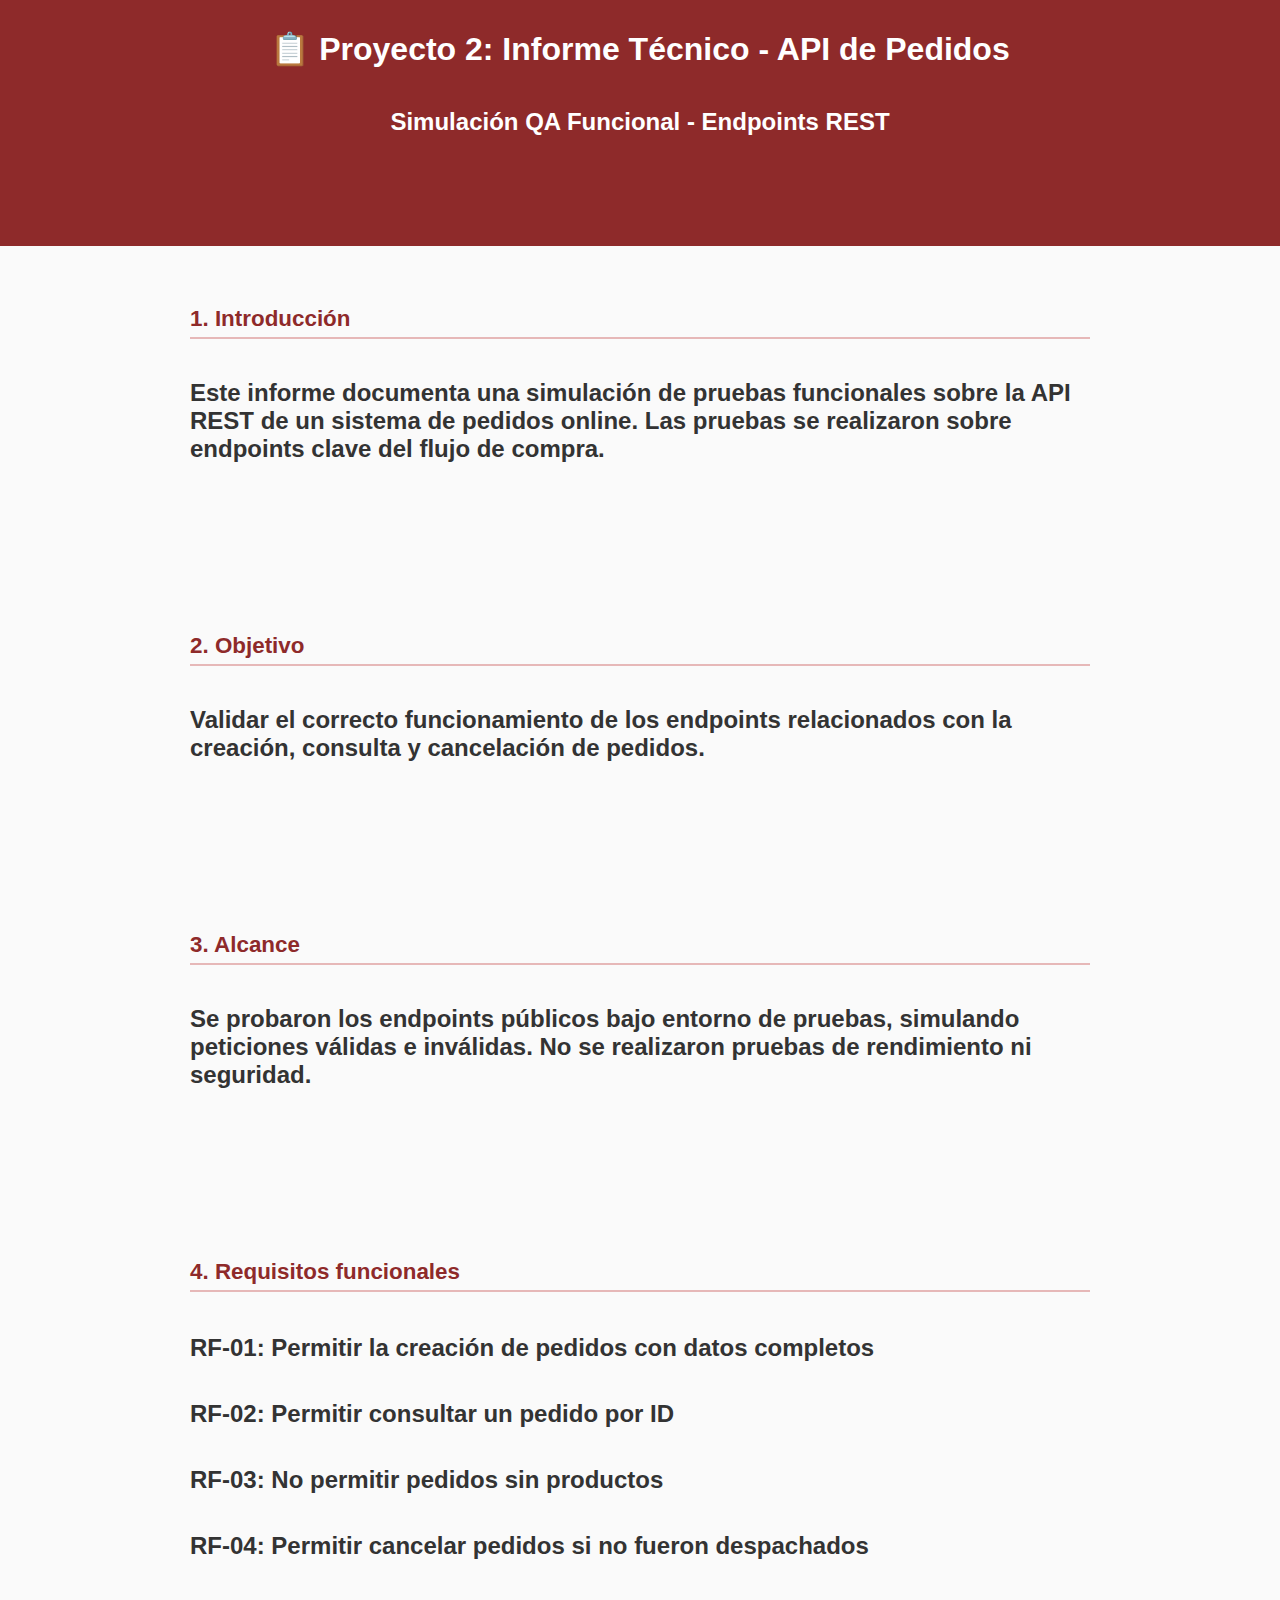
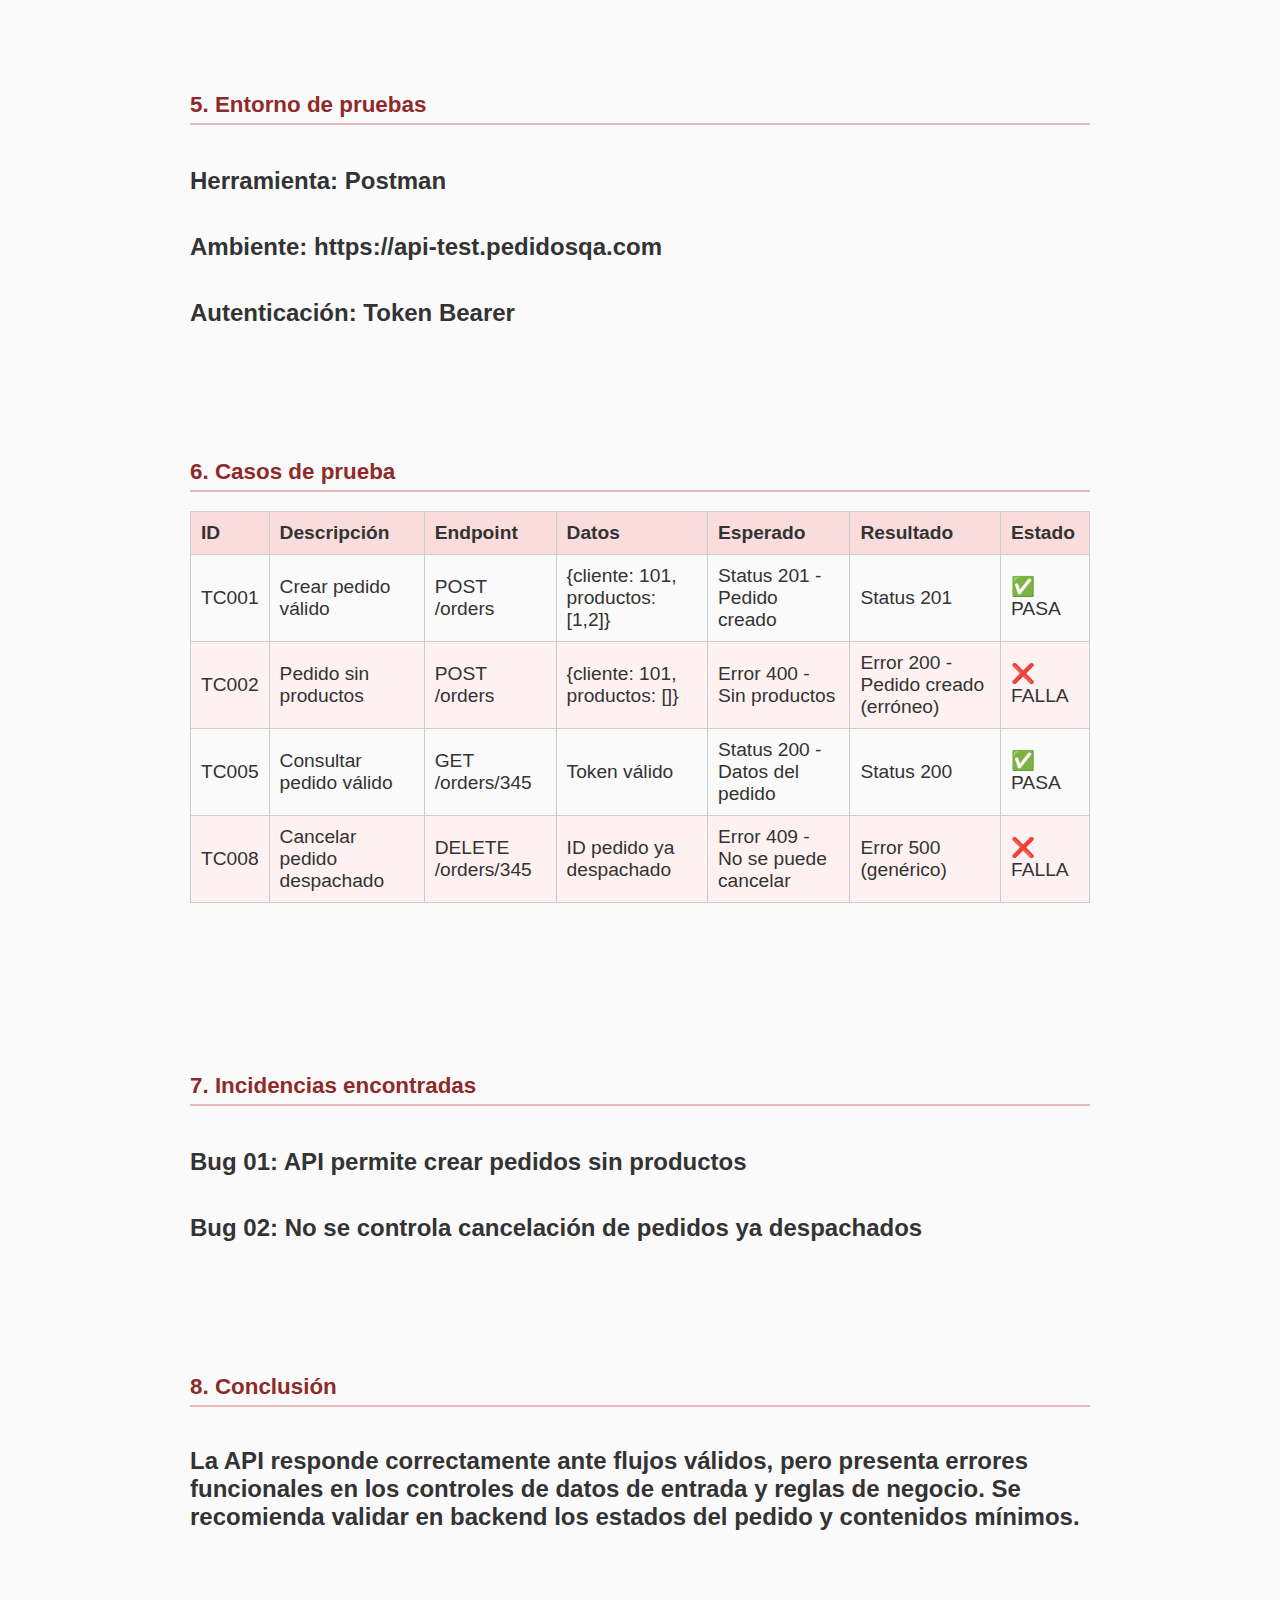
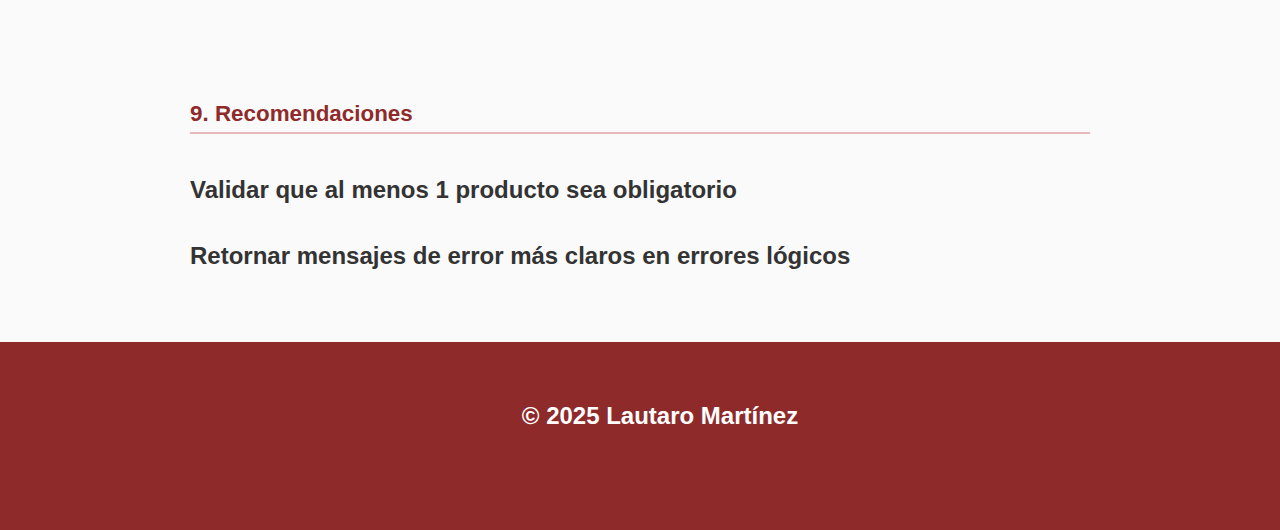
<file: proyectos/proyecto2-api/index.html>
<!DOCTYPE html>
<html lang="es">
<head>
  <meta charset="UTF-8" />
  <meta name="viewport" content="width=device-width, initial-scale=1.0"/>
  <title>Reporte Técnico - Proyecto 2 - API de Pedidos</title>
  <link rel="stylesheet" href="style.css" />
</head>
<body>

  <header>
    <h1>📋 Proyecto 2: Informe Técnico - API de Pedidos</h1>
    <p>Simulación QA Funcional - Endpoints REST</p>
  </header>

  <section>
    <h2>1. Introducción</h2>
    <p>Este informe documenta una simulación de pruebas funcionales sobre la API REST de un sistema de pedidos online. Las pruebas se realizaron sobre endpoints clave del flujo de compra.</p>
  </section>

  <section>
    <h2>2. Objetivo</h2>
    <p>Validar el correcto funcionamiento de los endpoints relacionados con la creación, consulta y cancelación de pedidos.</p>
  </section>

  <section>
    <h2>3. Alcance</h2>
    <p>Se probaron los endpoints públicos bajo entorno de pruebas, simulando peticiones válidas e inválidas. No se realizaron pruebas de rendimiento ni seguridad.</p>
  </section>

  <section>
    <h2>4. Requisitos funcionales</h2>
    <ul>
      <li>RF-01: Permitir la creación de pedidos con datos completos</li>
      <li>RF-02: Permitir consultar un pedido por ID</li>
      <li>RF-03: No permitir pedidos sin productos</li>
      <li>RF-04: Permitir cancelar pedidos si no fueron despachados</li>
    </ul>
  </section>

  <section>
    <h2>5. Entorno de pruebas</h2>
    <ul>
      <li>Herramienta: Postman</li>
      <li>Ambiente: https://api-test.pedidosqa.com</li>
      <li>Autenticación: Token Bearer</li>
    </ul>
  </section>

  <section>
    <h2>6. Casos de prueba</h2>
    <table>
      <thead>
        <tr>
          <th>ID</th>
          <th>Descripción</th>
          <th>Endpoint</th>
          <th>Datos</th>
          <th>Esperado</th>
          <th>Resultado</th>
          <th>Estado</th>
        </tr>
      </thead>
      <tbody>
        <tr>
          <td>TC001</td>
          <td>Crear pedido válido</td>
          <td>POST /orders</td>
          <td>{cliente: 101, productos: [1,2]}</td>
          <td>Status 201 - Pedido creado</td>
          <td>Status 201</td>
          <td>✅ PASA</td>
        </tr>
        <tr>
          <td>TC002</td>
          <td>Pedido sin productos</td>
          <td>POST /orders</td>
          <td>{cliente: 101, productos: []}</td>
          <td>Error 400 - Sin productos</td>
          <td>Error 200 - Pedido creado (erróneo)</td>
          <td>❌ FALLA</td>
        </tr>
        <tr>
          <td>TC005</td>
          <td>Consultar pedido válido</td>
          <td>GET /orders/345</td>
          <td>Token válido</td>
          <td>Status 200 - Datos del pedido</td>
          <td>Status 200</td>
          <td>✅ PASA</td>
        </tr>
        <tr>
          <td>TC008</td>
          <td>Cancelar pedido despachado</td>
          <td>DELETE /orders/345</td>
          <td>ID pedido ya despachado</td>
          <td>Error 409 - No se puede cancelar</td>
          <td>Error 500 (genérico)</td>
          <td>❌ FALLA</td>
        </tr>
      </tbody>
    </table>
  </section>

  <section>
    <h2>7. Incidencias encontradas</h2>
    <ul>
      <li>Bug 01: API permite crear pedidos sin productos</li>
      <li>Bug 02: No se controla cancelación de pedidos ya despachados</li>
    </ul>
  </section>

  <section>
    <h2>8. Conclusión</h2>
    <p>La API responde correctamente ante flujos válidos, pero presenta errores funcionales en los controles de datos de entrada y reglas de negocio. Se recomienda validar en backend los estados del pedido y contenidos mínimos.</p>
  </section>

  <section>
    <h2>9. Recomendaciones</h2>
    <ul>
      <li>Validar que al menos 1 producto sea obligatorio</li>
      <li>Retornar mensajes de error más claros en errores lógicos</li>
    </ul>
  </section>

  
  <footer>
    <p>&copy; 2025 Lautaro Martínez</p>
  </footer>
</body>
</html>
</file>
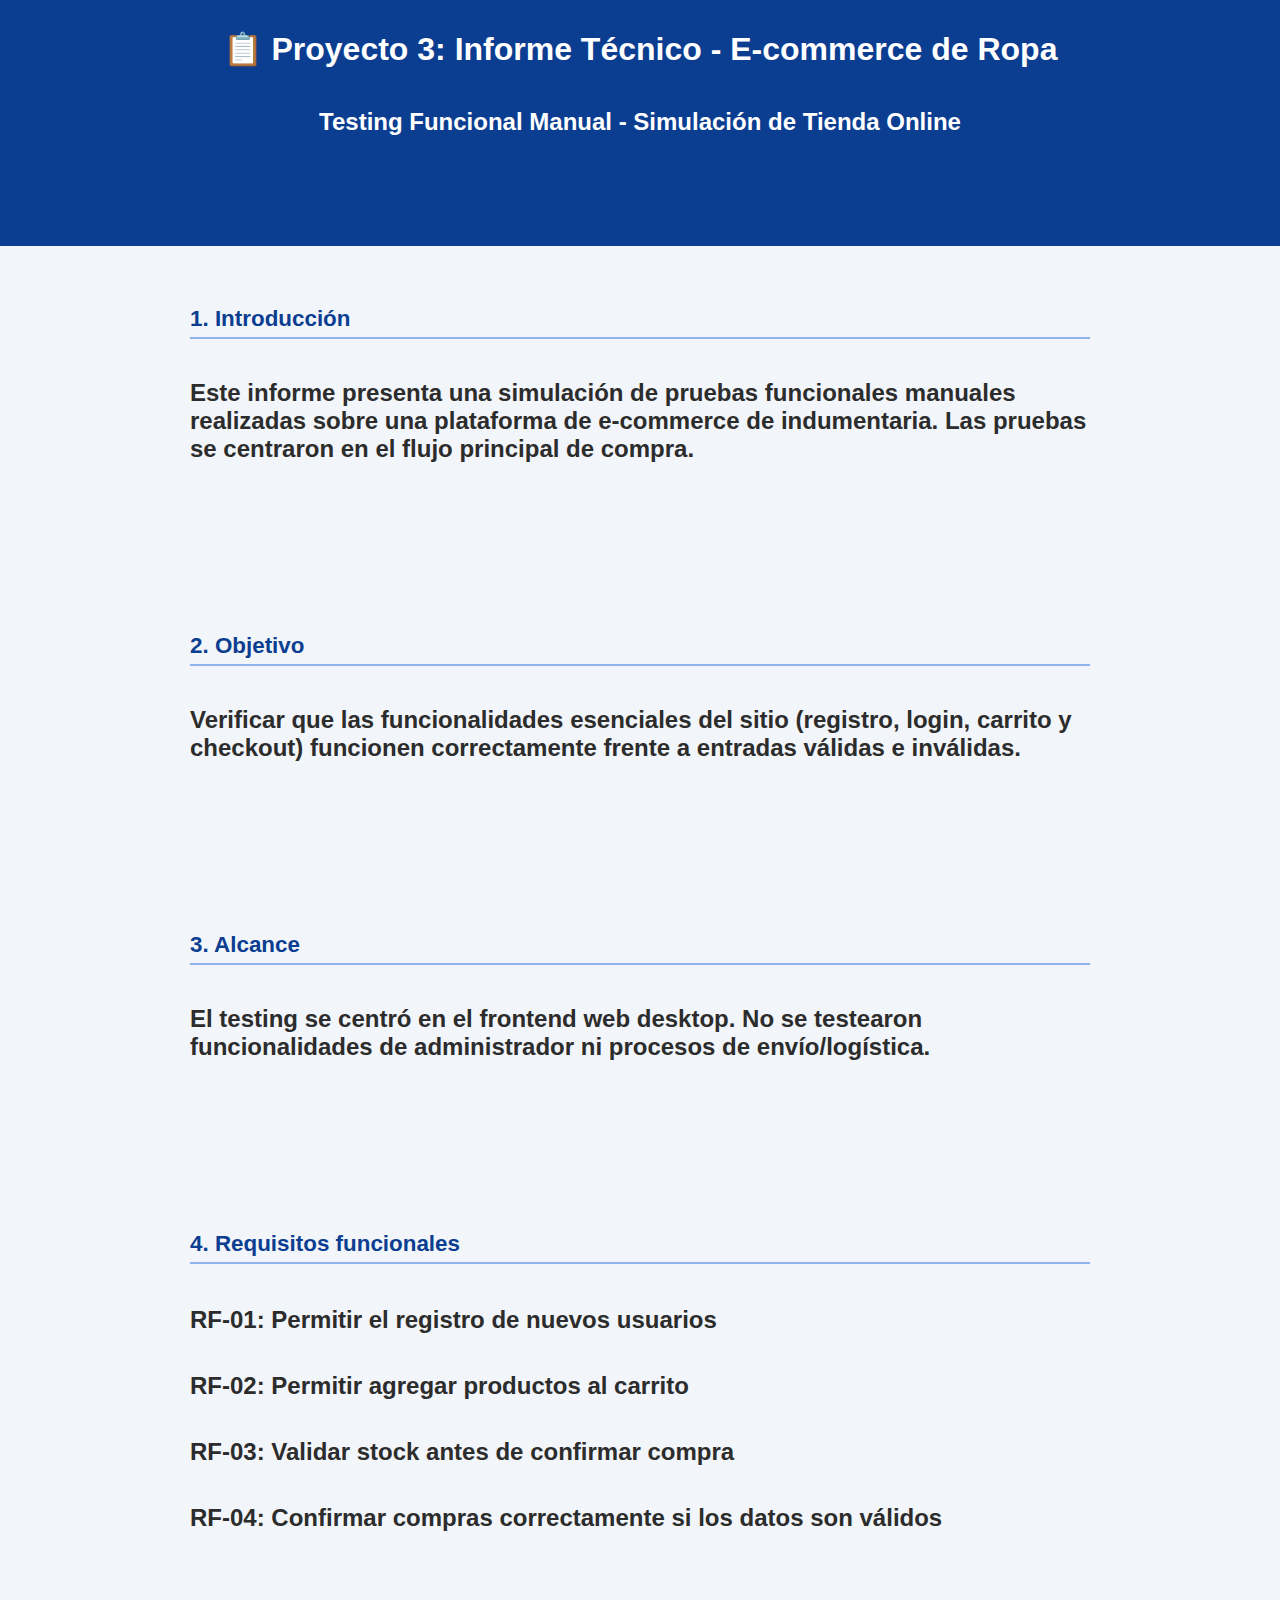
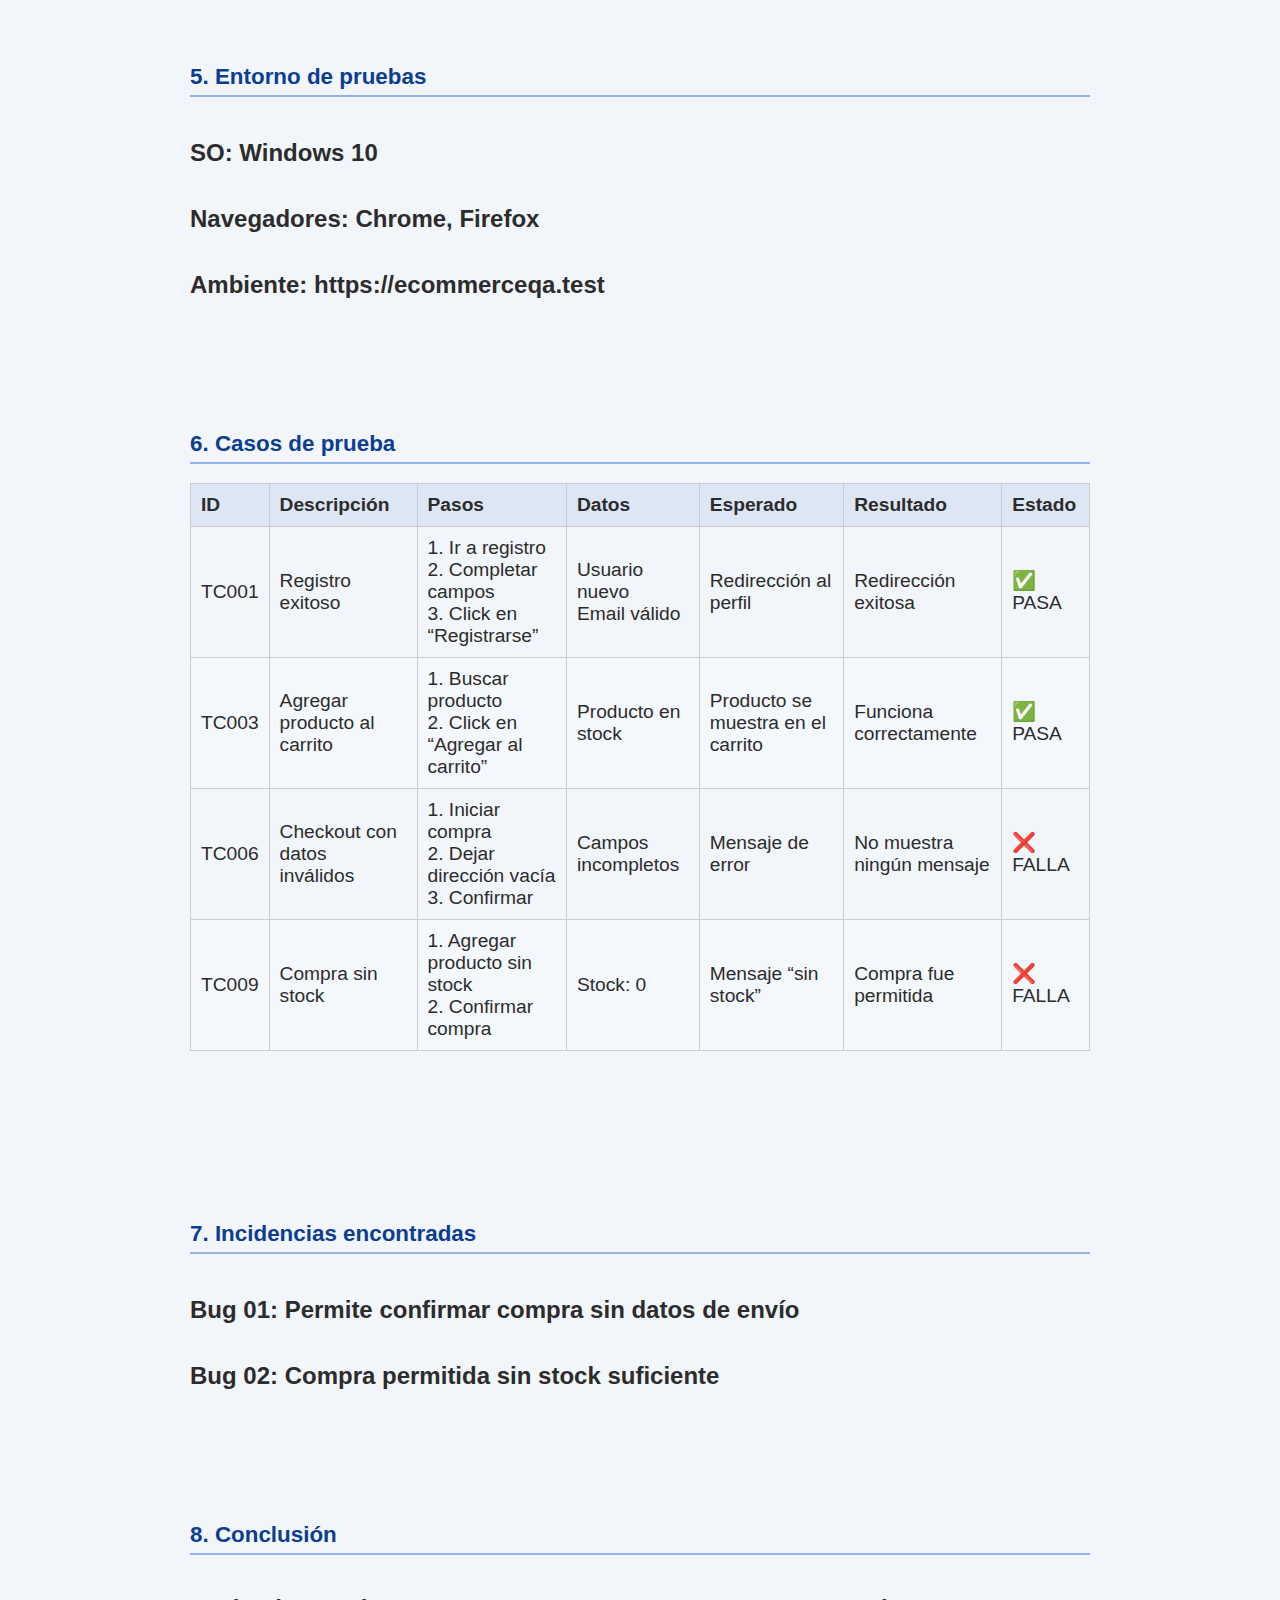
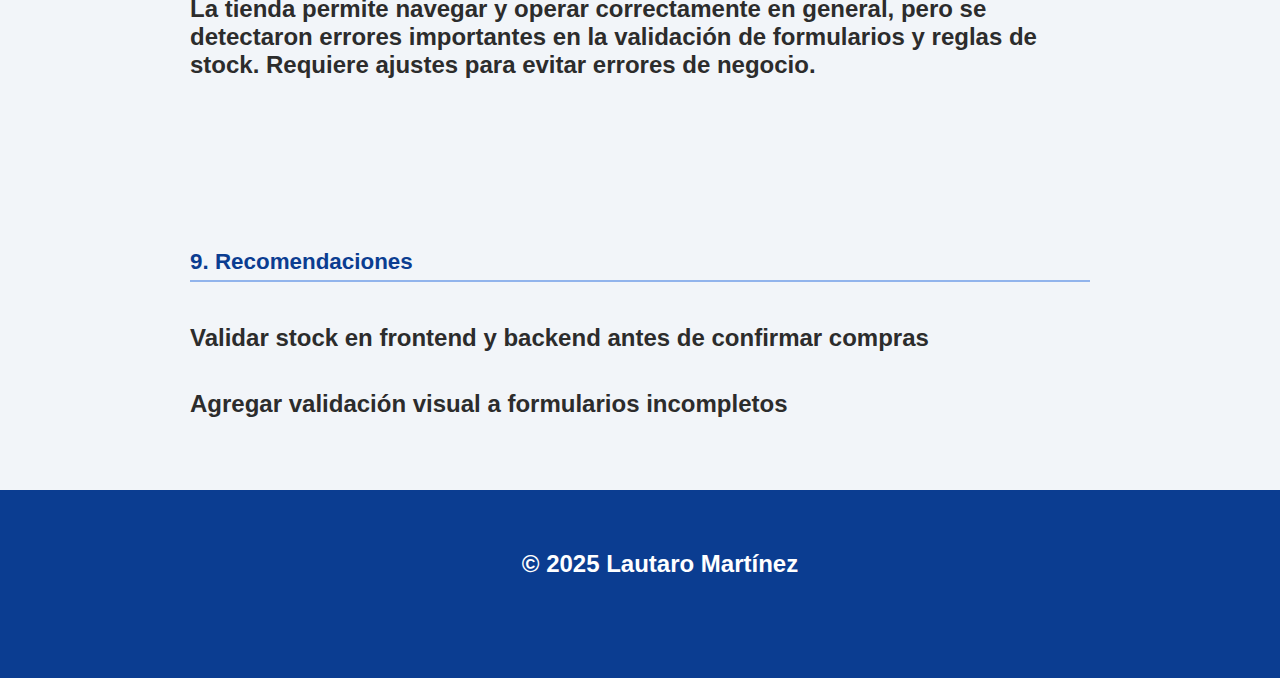
<file: proyectos/proyecto3-ecommerce/index.html>
<!DOCTYPE html>
<html lang="es">
<head>
  <meta charset="UTF-8" />
  <meta name="viewport" content="width=device-width, initial-scale=1.0"/>
  <title>Reporte Técnico - Proyecto 3 - E-commerce</title>
  <link rel="stylesheet" href="style.css" />
</head>
<body>

  <header>
    <h1>📋 Proyecto 3: Informe Técnico - E-commerce de Ropa</h1>
    <p>Testing Funcional Manual - Simulación de Tienda Online</p>
  </header>

  <section>
    <h2>1. Introducción</h2>
    <p>Este informe presenta una simulación de pruebas funcionales manuales realizadas sobre una plataforma de e-commerce de indumentaria. Las pruebas se centraron en el flujo principal de compra.</p>
  </section>

  <section>
    <h2>2. Objetivo</h2>
    <p>Verificar que las funcionalidades esenciales del sitio (registro, login, carrito y checkout) funcionen correctamente frente a entradas válidas e inválidas.</p>
  </section>

  <section>
    <h2>3. Alcance</h2>
    <p>El testing se centró en el frontend web desktop. No se testearon funcionalidades de administrador ni procesos de envío/logística.</p>
  </section>

  <section>
    <h2>4. Requisitos funcionales</h2>
    <ul>
      <li>RF-01: Permitir el registro de nuevos usuarios</li>
      <li>RF-02: Permitir agregar productos al carrito</li>
      <li>RF-03: Validar stock antes de confirmar compra</li>
      <li>RF-04: Confirmar compras correctamente si los datos son válidos</li>
    </ul>
  </section>

  <section>
    <h2>5. Entorno de pruebas</h2>
    <ul>
      <li>SO: Windows 10</li>
      <li>Navegadores: Chrome, Firefox</li>
      <li>Ambiente: https://ecommerceqa.test</li>
    </ul>
  </section>

  <section>
    <h2>6. Casos de prueba</h2>
    <table>
      <thead>
        <tr>
          <th>ID</th>
          <th>Descripción</th>
          <th>Pasos</th>
          <th>Datos</th>
          <th>Esperado</th>
          <th>Resultado</th>
          <th>Estado</th>
        </tr>
      </thead>
      <tbody>
        <tr>
          <td>TC001</td>
          <td>Registro exitoso</td>
          <td>1. Ir a registro<br>2. Completar campos<br>3. Click en “Registrarse”</td>
          <td>Usuario nuevo<br>Email válido</td>
          <td>Redirección al perfil</td>
          <td>Redirección exitosa</td>
          <td>✅ PASA</td>
        </tr>
        <tr>
          <td>TC003</td>
          <td>Agregar producto al carrito</td>
          <td>1. Buscar producto<br>2. Click en “Agregar al carrito”</td>
          <td>Producto en stock</td>
          <td>Producto se muestra en el carrito</td>
          <td>Funciona correctamente</td>
          <td>✅ PASA</td>
        </tr>
        <tr>
          <td>TC006</td>
          <td>Checkout con datos inválidos</td>
          <td>1. Iniciar compra<br>2. Dejar dirección vacía<br>3. Confirmar</td>
          <td>Campos incompletos</td>
          <td>Mensaje de error</td>
          <td>No muestra ningún mensaje</td>
          <td>❌ FALLA</td>
        </tr>
        <tr>
          <td>TC009</td>
          <td>Compra sin stock</td>
          <td>1. Agregar producto sin stock<br>2. Confirmar compra</td>
          <td>Stock: 0</td>
          <td>Mensaje “sin stock”</td>
          <td>Compra fue permitida</td>
          <td>❌ FALLA</td>
        </tr>
      </tbody>
    </table>
  </section>

  <section>
    <h2>7. Incidencias encontradas</h2>
    <ul>
      <li>Bug 01: Permite confirmar compra sin datos de envío</li>
      <li>Bug 02: Compra permitida sin stock suficiente</li>
    </ul>
  </section>

  <section>
    <h2>8. Conclusión</h2>
    <p>La tienda permite navegar y operar correctamente en general, pero se detectaron errores importantes en la validación de formularios y reglas de stock. Requiere ajustes para evitar errores de negocio.</p>
  </section>

  <section>
    <h2>9. Recomendaciones</h2>
    <ul>
      <li>Validar stock en frontend y backend antes de confirmar compras</li>
      <li>Agregar validación visual a formularios incompletos</li>
    </ul>
  </section>

  <footer>
    <p>&copy; 2025 Lautaro Martínez</p>
  </footer>
</body>
</html>
</file>
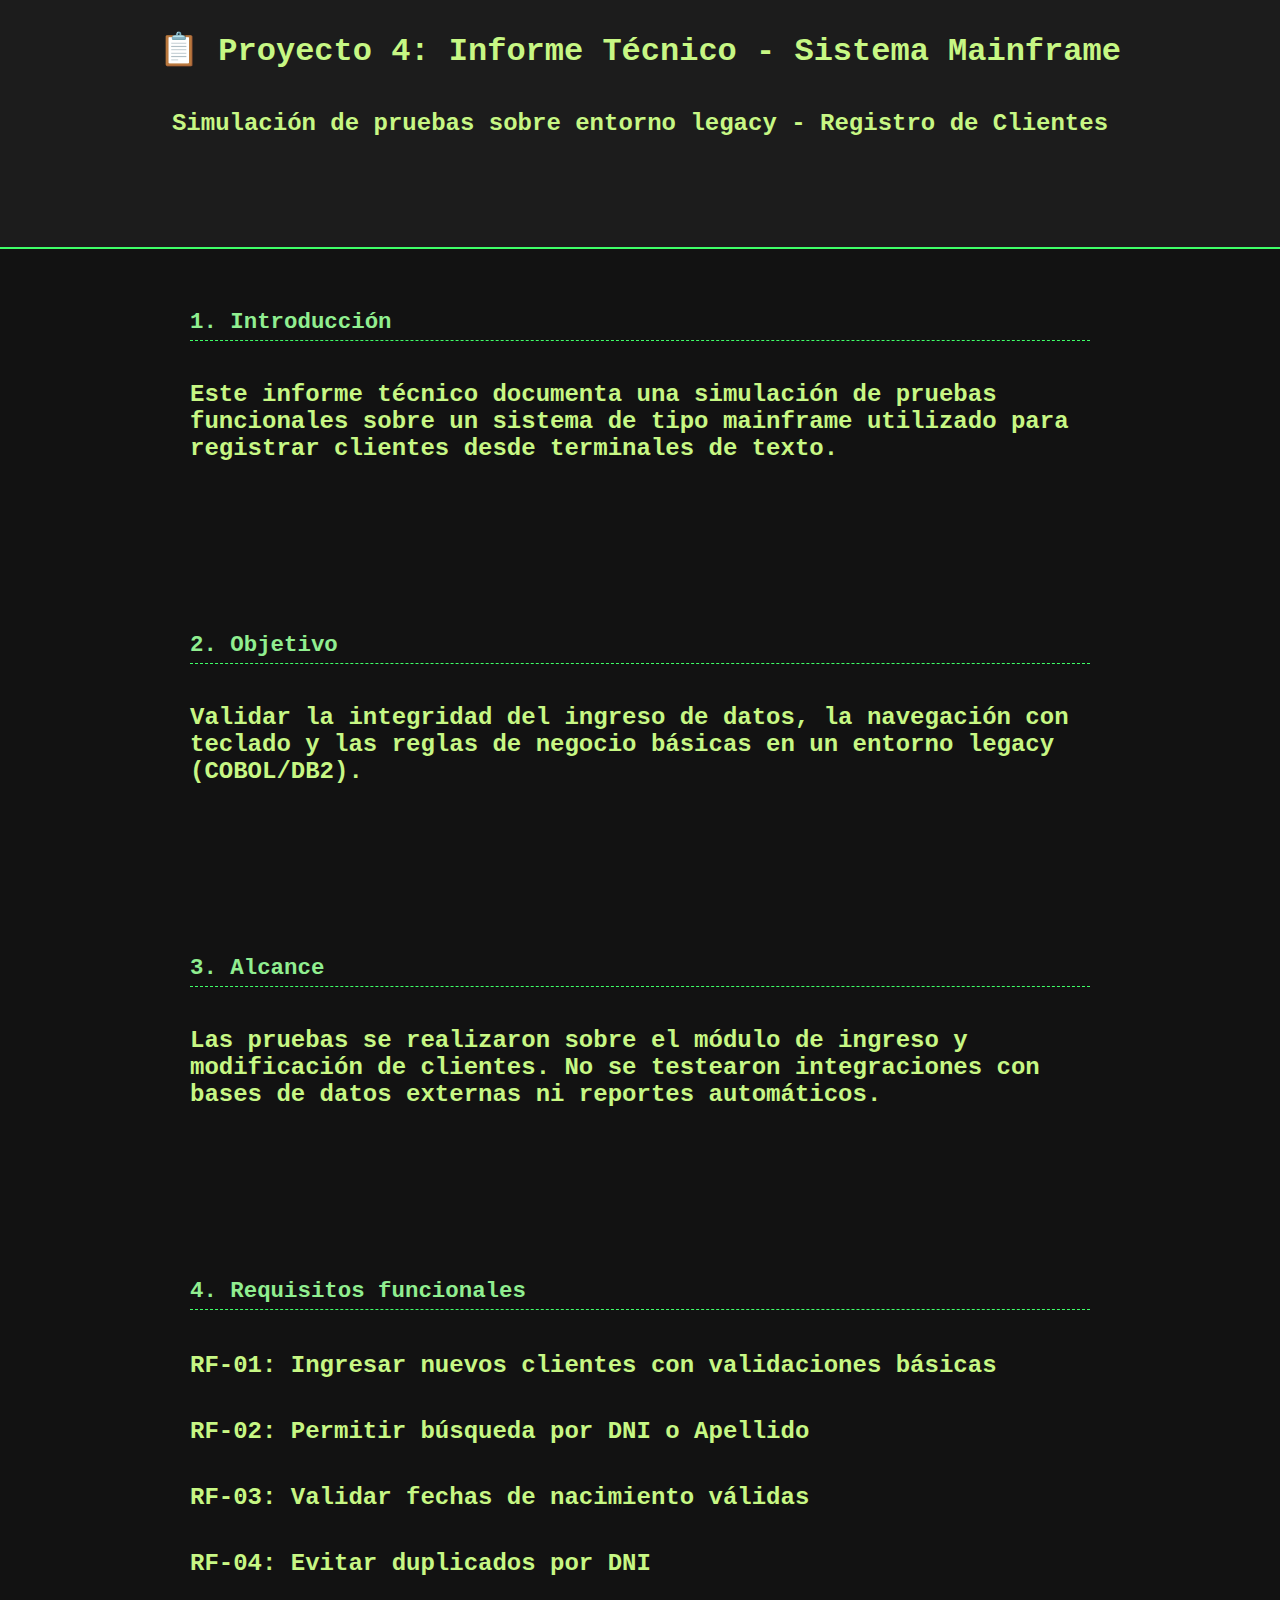
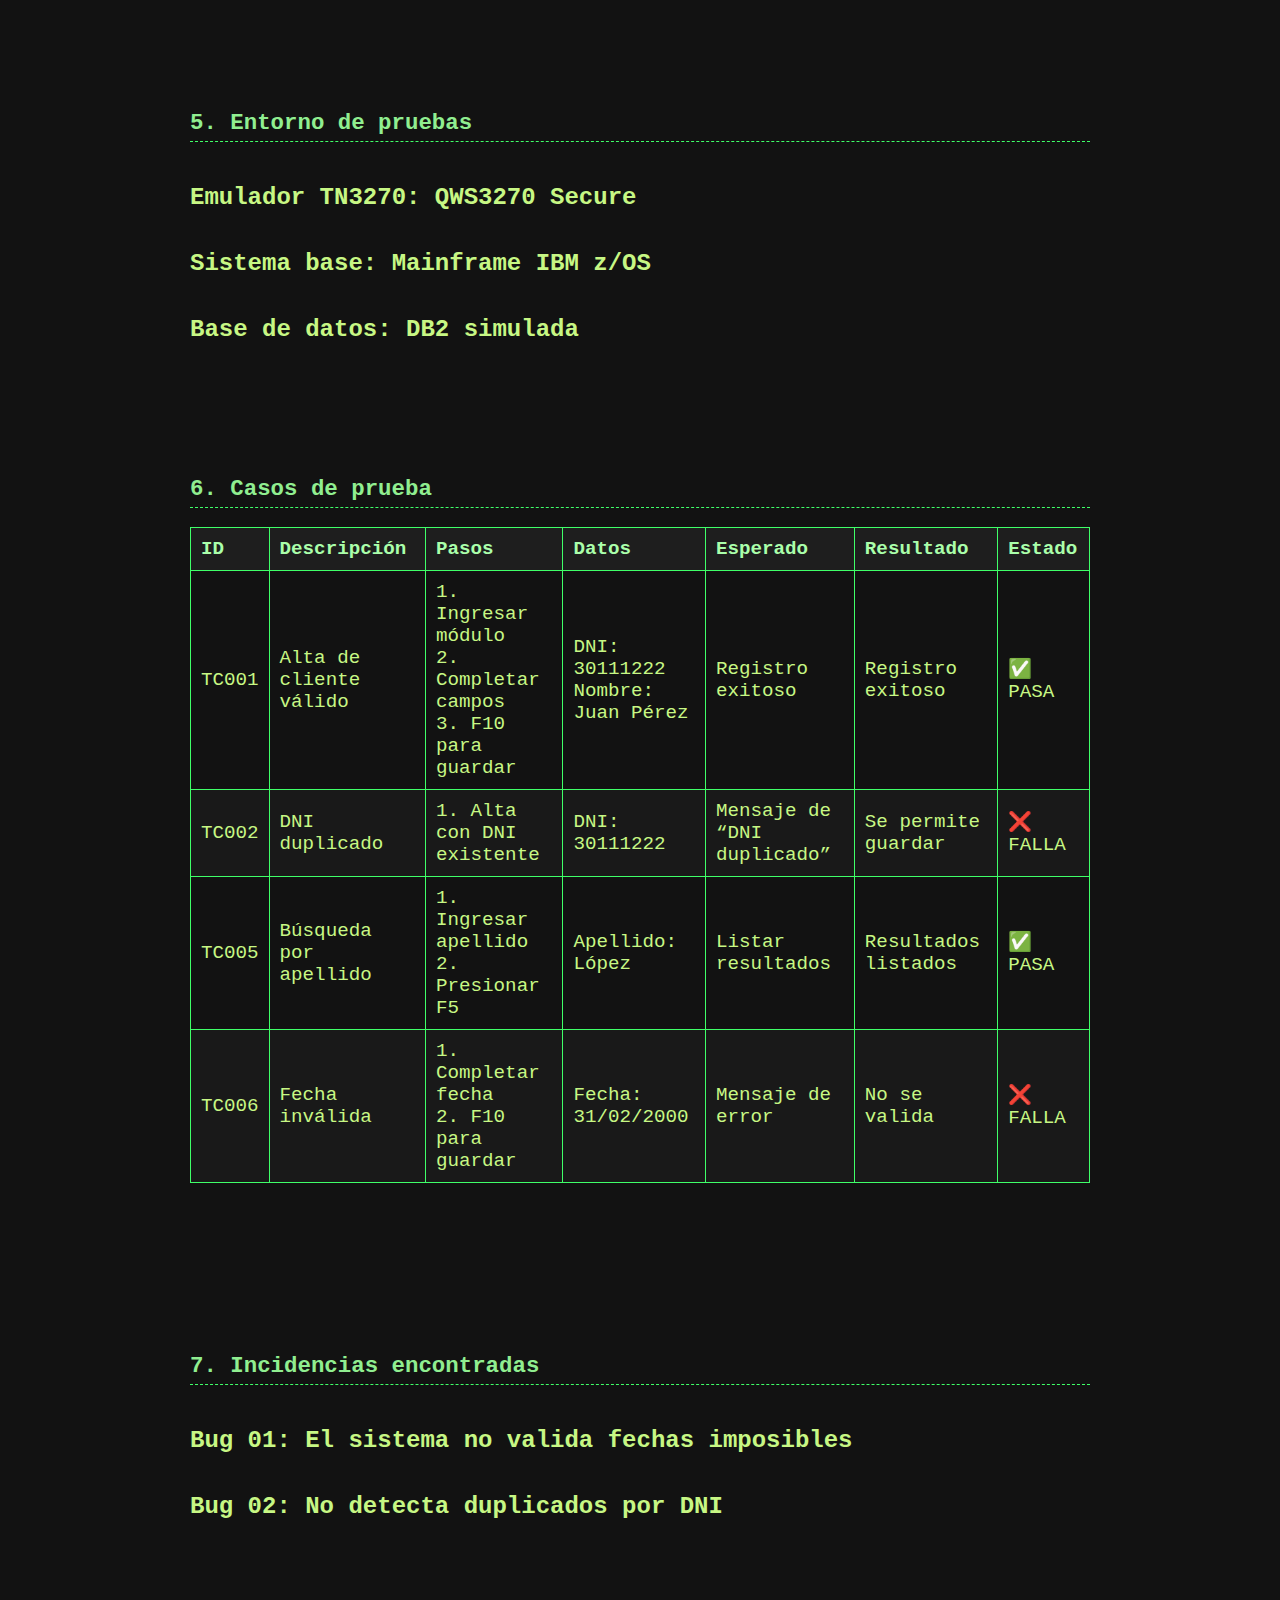
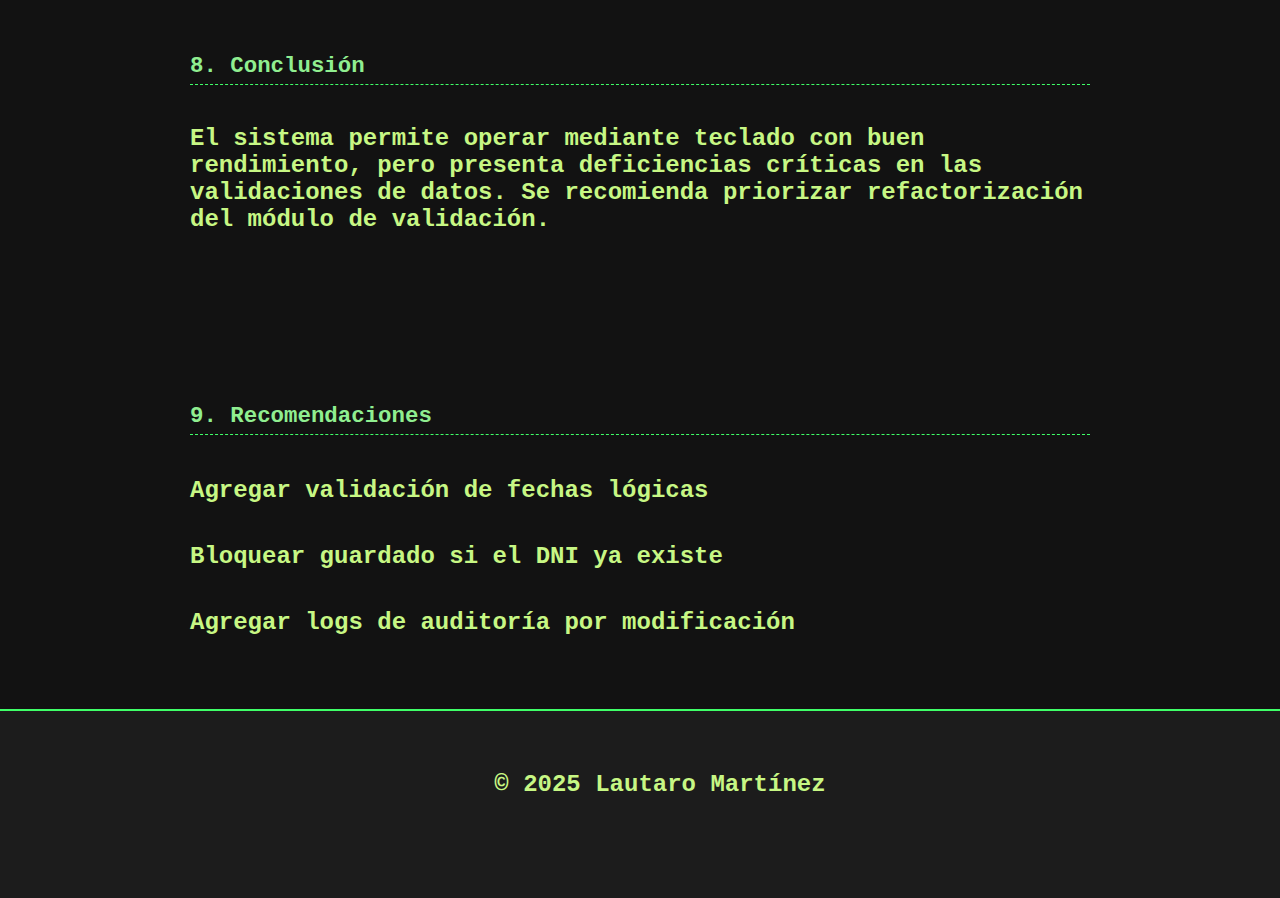
<file: proyectos/proyecto4-mainframe/index.html>
<!DOCTYPE html>
<html lang="es">
<head>
  <meta charset="UTF-8" />
  <meta name="viewport" content="width=device-width, initial-scale=1.0"/>
  <title>Reporte Técnico - Proyecto 4 - Sistema Mainframe</title>
  <link rel="stylesheet" href="style.css" />
</head>
<body>

  <header>
    <h1>📋 Proyecto 4: Informe Técnico - Sistema Mainframe</h1>
    <p>Simulación de pruebas sobre entorno legacy - Registro de Clientes</p>
  </header>

  <section>
    <h2>1. Introducción</h2>
    <p>Este informe técnico documenta una simulación de pruebas funcionales sobre un sistema de tipo mainframe utilizado para registrar clientes desde terminales de texto.</p>
  </section>

  <section>
    <h2>2. Objetivo</h2>
    <p>Validar la integridad del ingreso de datos, la navegación con teclado y las reglas de negocio básicas en un entorno legacy (COBOL/DB2).</p>
  </section>

  <section>
    <h2>3. Alcance</h2>
    <p>Las pruebas se realizaron sobre el módulo de ingreso y modificación de clientes. No se testearon integraciones con bases de datos externas ni reportes automáticos.</p>
  </section>

  <section>
    <h2>4. Requisitos funcionales</h2>
    <ul>
      <li>RF-01: Ingresar nuevos clientes con validaciones básicas</li>
      <li>RF-02: Permitir búsqueda por DNI o Apellido</li>
      <li>RF-03: Validar fechas de nacimiento válidas</li>
      <li>RF-04: Evitar duplicados por DNI</li>
    </ul>
  </section>

  <section>
    <h2>5. Entorno de pruebas</h2>
    <ul>
      <li>Emulador TN3270: QWS3270 Secure</li>
      <li>Sistema base: Mainframe IBM z/OS</li>
      <li>Base de datos: DB2 simulada</li>
    </ul>
  </section>

  <section>
    <h2>6. Casos de prueba</h2>
    <table>
      <thead>
        <tr>
          <th>ID</th>
          <th>Descripción</th>
          <th>Pasos</th>
          <th>Datos</th>
          <th>Esperado</th>
          <th>Resultado</th>
          <th>Estado</th>
        </tr>
      </thead>
      <tbody>
        <tr>
          <td>TC001</td>
          <td>Alta de cliente válido</td>
          <td>1. Ingresar módulo<br>2. Completar campos<br>3. F10 para guardar</td>
          <td>DNI: 30111222<br>Nombre: Juan Pérez</td>
          <td>Registro exitoso</td>
          <td>Registro exitoso</td>
          <td>✅ PASA</td>
        </tr>
        <tr>
          <td>TC002</td>
          <td>DNI duplicado</td>
          <td>1. Alta con DNI existente</td>
          <td>DNI: 30111222</td>
          <td>Mensaje de “DNI duplicado”</td>
          <td>Se permite guardar</td>
          <td>❌ FALLA</td>
        </tr>
        <tr>
          <td>TC005</td>
          <td>Búsqueda por apellido</td>
          <td>1. Ingresar apellido<br>2. Presionar F5</td>
          <td>Apellido: López</td>
          <td>Listar resultados</td>
          <td>Resultados listados</td>
          <td>✅ PASA</td>
        </tr>
        <tr>
          <td>TC006</td>
          <td>Fecha inválida</td>
          <td>1. Completar fecha<br>2. F10 para guardar</td>
          <td>Fecha: 31/02/2000</td>
          <td>Mensaje de error</td>
          <td>No se valida</td>
          <td>❌ FALLA</td>
        </tr>
      </tbody>
    </table>
  </section>

  <section>
    <h2>7. Incidencias encontradas</h2>
    <ul>
      <li>Bug 01: El sistema no valida fechas imposibles</li>
      <li>Bug 02: No detecta duplicados por DNI</li>
    </ul>
  </section>

  <section>
    <h2>8. Conclusión</h2>
    <p>El sistema permite operar mediante teclado con buen rendimiento, pero presenta deficiencias críticas en las validaciones de datos. Se recomienda priorizar refactorización del módulo de validación.</p>
  </section>

  <section>
    <h2>9. Recomendaciones</h2>
    <ul>
      <li>Agregar validación de fechas lógicas</li>
      <li>Bloquear guardado si el DNI ya existe</li>
      <li>Agregar logs de auditoría por modificación</li>
    </ul>
  </section>

  <footer>
    <p>&copy; 2025 Lautaro Martínez</p>
  </footer>  
</body>
</html>
</file>
<file: style.css>
@import url('https://fonts.googleapis.com/css2?family=Open+Sans:wght@400;600;700&display=swap');

* {
  scroll-behavior: smooth;
}

body {
  font-family: 'Open Sans', sans-serif;
  margin: 0;
  background-color: #f9f9f9;
  color: #333;
}

/* === NAVBAR === */
/* NAVBAR para pantallas grandes */
/* Estilo general del navbar */
.navbar {
  position: sticky;
  top: 0;
  background: #ffffffcc;
  backdrop-filter: blur(6px);
  z-index: 1000;
  border-bottom: 1px solid #ccc;
  padding: 10px 20px;
}

.nav-links {
  display: flex;
  flex-wrap: wrap;
  justify-content: center;
  gap: 15px;
}

.navbar a {
  text-decoration: none;
  color: #2c3e50;
  font-weight: bold;
  font-size: 1rem;
  padding: 8px 12px;
  border-radius: 5px;
  transition: background 0.2s;
}

.navbar a:hover {
  background-color: #e0e0e0;
}

/* Botón hamburguesa */
.menu-toggle {
  display: none;
  background: none;
  border: none;
  font-size: 1.8rem;
  cursor: pointer;
  margin-bottom: 10px;
}

/* Responsive */
@media screen and (max-width: 400px) {
  .nav-links {
    display: none;
    flex-direction: column;
    align-items: center;
  }

  .nav-links.active {
    display: flex;
  }

  .menu-toggle {
    display: block;
    text-align: center;
    margin: auto;
  }
}


.navbar a:hover {
  color: #3498db;
}

/* === HEADER === */
header {
  background-image: url("img/fondo-header.jpg");
  background-size: cover;
  background-position: center;
  color: white;
  padding: 60px 20px;
  text-align: center;
  position: relative;
}

header::before {
  content: "";
  position: absolute;
  top: 0; left: 0;
  width: 100%;
  height: 100%;
  background-color: rgba(0, 0, 0, 0.6);
  backdrop-filter: blur(4px);
  z-index: 0;
}

header img, header h1, header p {
  position: relative;
  z-index: 1;
}

.foto-perfil {
  width: 250px;
  border-radius: 50%;
  display: block;
  margin: 20px auto;
}

.download-cv {
  display: inline-block;
  background-color: white;
  padding: 10px 20px;
  border-radius: 10px;
  box-shadow: 0 0 5px rgba(0, 0, 0, 0.2);
  text-decoration: none;
  color: #2c3e50;
  font-weight: bold;
  font-size: 1rem;
  transition: all 0.3s ease;
}

.download-cv:hover {
  background-color: #e8e8e8;
}

.cv-container {
  display: flex;
  justify-content: center;
  margin-top: 50px;
  margin-bottom: 40px;
}

/* === SECCIONES === */
section {
  padding: 50px 20px;
  max-width: 800px;
  margin: auto;
  border-bottom: 1px solid #ddd;
}

section:last-of-type {
  border-bottom: none;
}

h1 {
  margin: 0;
  font-size: 2.8em;
  font-weight: 700;
}

h2 {
  font-size: 1.8em;
  color: #2c3e50;
  border-bottom: 2px solid #3498db;
  padding-bottom: 10px;
}

p {
  font-size: 1.2rem;
  line-height: 1.6;
}

ul {
  list-style: none;
  padding: 0;
  line-height: 2;
  font-size: 1.2rem;

}

li{

  padding: 0;
  line-height: 2;
  font-size: 1.2rem;
  font-weight: bold; 
}




/* === DETALLES DESPLEGABLES === */
.card-toggle {
  background: #fff;
  padding: 15px;
  border-radius: 12px;
  margin-top: 20px;
  cursor: pointer;
  font-weight: bold;
  box-shadow: 0 4px 10px rgba(0,0,0,0.1);
  transition: background 0.3s ease;
}

.card-toggle:hover {
  background-color: #f0f0f0;
}

.detalle {
  display: none;
  background: #fff;
  margin-top: 5px;
  padding: 15px;
  border-left: 4px solid #3498db;
  border-radius: 0 0 10px 10px;
  animation: fadeIn 0.3s ease;
}

/* === PROYECTOS === */
.proyectos-grid {
  display: flex;
  flex-wrap: wrap;                 /* Permite múltiples filas si no entran */
  justify-content: center;         /* Centra horizontalmente */
  align-items: center;             /* Centra verticalmente si es necesario */
  gap: 30px;
  margin-top: 40px;
  padding: 0 20px;                 /* Espaciado lateral en pantallas pequeñas */
  margin-left: auto;
  margin-right: auto;
}

.proyecto-imagen {
  width: 90%;
  max-width: 320px;               /* Ajustalo al tamaño que desees */
  border-radius: 15px;
  background: white;
  padding: 10px;
  box-shadow: 0 0 10px rgba(0,0,0,0.1);
  cursor: pointer;
  transition: transform 0.3s ease;
}

.proyecto-imagen:hover {
  transform: scale(1.03);
}

#projects {
  max-width: 800px;
  margin: auto;
  padding: 50px 20px;
}

/* === SKILLS === */
.skills-cards {
  display: grid;
  grid-template-columns: repeat(auto-fit, minmax(250px, 1fr));
  gap: 25px;
  margin-top: 40px;
}

.skill-card {
  background: #fff;
  padding: 20px;
  border-radius: 15px;
  text-align: center;
  box-shadow: 0 4px 12px rgba(0,0,0,0.08);
  transition: transform 0.3s ease;
}

.skill-card:hover {
  transform: scale(1.03);
}

.skill-bar {
  width: 100%;
  height: 12px;
  background: #e0e0e0;
  border-radius: 10px;
  overflow: hidden;
}

.skill-fill {
  height: 100%;
  background: linear-gradient(90deg, #3498db, #6dd5fa);
  animation: fillBar 1.2s ease forwards;
}

@keyframes fillBar {
  from { width: 0; }
  to { width: inherit; }
}

/* === CERTIFICADOS === */
.img-certificado {
  display: none;
  margin-top: 10px;
  animation: fadeIn 0.3s ease;
}

.titulo-certificado {
  text-align: center;
  font-weight: bold;
  margin-top: 10px;
  font-size: 1.2rem;
  color: #2c3e50;
}

/* === ENLACES === */
.card-enlace {
  margin: 10px 0;
  background: white;
  padding: 15px;
  border-radius: 10px;
  text-align: center;
  font-weight: bold;
  box-shadow: 0 2px 6px rgba(0,0,0,0.1);
}

.card-enlace a {
  text-decoration: none;
  color: #2c3e50;
  font-size: 1.2rem;
}

/* === FOOTER === */
footer {
  background-color: #2c3e50;
  color: white;
  text-align: center;
  padding: 20px;
  margin-top: 60px;
}

footer p.footer-credit {
  font-size: 0.95rem;
  margin-top: 8px;
  color: #ccc;
  font-style: italic;
}


/* === ANIMACIONES === */
@keyframes fadeIn {
  from { opacity: 0; transform: translateY(-10px); }
  to   { opacity: 1; transform: translateY(0); }
}

/* === RESPONSIVE === */
@media screen and (max-width: 600px) {
  .foto-perfil {
    width: 150px;
  }

  .navbar {
    flex-direction: column;
    gap: 10px;
  }

  .img-certificado img,
  .proyecto-imagen {
    width: 100% !important;
  }
}

/* Aplica mismo efecto que skills */
.hover-card {
  transition: transform 0.3s ease;
}

.hover-card:hover {
  transform: scale(1.05);
  box-shadow: 0 8px 20px rgba(0,0,0,0.2);
}

.hover-card a {
  text-decoration: none;
  color: #2c3e50;
}


.card-enlace.enlace-click {
  display: flex;
  flex-direction: column;
  align-items: center;
  justify-content: center;
  background: white;
  padding: 20px;
  border-radius: 15px;
  margin: 15px 0;
  box-shadow: 0 4px 10px rgba(0,0,0,0.1);
  transition: transform 0.3s ease, box-shadow 0.3s ease;
  cursor: pointer;
}

.card-enlace.enlace-click:hover {
  transform: scale(1.03);
  box-shadow: 0 8px 20px rgba(0,0,0,0.15);
}

.card-enlace .skill-icon {
  font-size: 2.2rem;
  margin-bottom: 10px;
}

.card-enlace .skill-name {
  font-weight: bold;
  font-size: 1.2rem;
  color: #2c3e50;
}
</file>
<file: Mi-Porfolio/style.css>
@import url('https://fonts.googleapis.com/css2?family=Open+Sans:wght@400;600;700&display=swap');

* {
  scroll-behavior: smooth;
}

body {
  font-family: 'Open Sans', sans-serif;
  margin: 0;
  background-color: #f9f9f9;
  color: #333;
}

/* === NAVBAR === */
.navbar {
  position: sticky;
  top: 0;
  background: #ffffffcc;
  backdrop-filter: blur(6px);
  display: flex;
  justify-content: center;
  gap: 25px;
  padding: 15px;
  z-index: 1000;
  border-bottom: 1px solid #ccc;
}

.navbar a {
  text-decoration: none;
  color: #2c3e50;
  font-weight: bold;
  font-size: 1rem;
  transition: color 0.3s ease;
}

.navbar a:hover {
  color: #3498db;
}

/* === HEADER === */
header {
  background-image: url("img/fondo-header.jpg");
  background-size: cover;
  background-position: center;
  color: white;
  padding: 60px 20px;
  text-align: center;
  position: relative;
}

header::before {
  content: "";
  position: absolute;
  top: 0; left: 0;
  width: 100%;
  height: 100%;
  background-color: rgba(0, 0, 0, 0.6);
  backdrop-filter: blur(4px);
  z-index: 0;
}

header img, header h1, header p {
  position: relative;
  z-index: 1;
}

.foto-perfil {
  width: 250px;
  border-radius: 50%;
  display: block;
  margin: 20px auto;
}

.download-cv {
  display: inline-block;
  background-color: white;
  padding: 10px 20px;
  border-radius: 10px;
  box-shadow: 0 0 5px rgba(0, 0, 0, 0.2);
  text-decoration: none;
  color: #2c3e50;
  font-weight: bold;
  font-size: 1rem;
  transition: all 0.3s ease;
}

.download-cv:hover {
  background-color: #e8e8e8;
}

.cv-container {
  display: flex;
  justify-content: center;
  margin-top: 50px;
  margin-bottom: 40px;
}

/* === SECCIONES === */
section {
  padding: 50px 20px;
  max-width: 800px;
  margin: auto;
  border-bottom: 1px solid #ddd;
}

section:last-of-type {
  border-bottom: none;
}

h1 {
  margin: 0;
  font-size: 2.8em;
  font-weight: 700;
}

h2 {
  font-size: 1.8em;
  color: #2c3e50;
  border-bottom: 2px solid #3498db;
  padding-bottom: 10px;
}

p {
  font-size: 1.2rem;
  line-height: 1.6;
}

ul {
  list-style: none;
  padding: 0;
  line-height: 2;
  font-size: 1.2rem;

}

li{

  padding: 0;
  line-height: 2;
  font-size: 1.2rem;
  font-weight: bold; 
}




/* === DETALLES DESPLEGABLES === */
.card-toggle {
  background: #fff;
  padding: 15px;
  border-radius: 12px;
  margin-top: 20px;
  cursor: pointer;
  font-weight: bold;
  box-shadow: 0 4px 10px rgba(0,0,0,0.1);
  transition: background 0.3s ease;
}

.card-toggle:hover {
  background-color: #f0f0f0;
}

.detalle {
  display: none;
  background: #fff;
  margin-top: 5px;
  padding: 15px;
  border-left: 4px solid #3498db;
  border-radius: 0 0 10px 10px;
  animation: fadeIn 0.3s ease;
}

/* === PROYECTOS === */
.proyectos-grid {
  display: flex;
  flex-direction: column;
  align-items: center;
  gap: 30px;
  margin-top: 40px;
}

.proyecto-imagen {
  width: 90%;
  max-width: 500px;
  border-radius: 15px;
  background: white;
  padding: 10px;
  box-shadow: 0 0 10px rgba(0,0,0,0.1);
  cursor: pointer;
  transition: transform 0.3s ease;
}

.proyecto-imagen:hover {
  transform: scale(1.03);
}

/* === SKILLS === */
.skills-cards {
  display: grid;
  grid-template-columns: repeat(auto-fit, minmax(250px, 1fr));
  gap: 25px;
  margin-top: 40px;
}

.skill-card {
  background: #fff;
  padding: 20px;
  border-radius: 15px;
  text-align: center;
  box-shadow: 0 4px 12px rgba(0,0,0,0.08);
  transition: transform 0.3s ease;
}

.skill-card:hover {
  transform: scale(1.03);
}

.skill-bar {
  width: 100%;
  height: 12px;
  background: #e0e0e0;
  border-radius: 10px;
  overflow: hidden;
}

.skill-fill {
  height: 100%;
  background: linear-gradient(90deg, #3498db, #6dd5fa);
  animation: fillBar 1.2s ease forwards;
}

@keyframes fillBar {
  from { width: 0; }
  to { width: inherit; }
}

/* === CERTIFICADOS === */
.img-certificado {
  display: none;
  margin-top: 10px;
  animation: fadeIn 0.3s ease;
}

.titulo-certificado {
  text-align: center;
  font-weight: bold;
  margin-top: 10px;
  font-size: 1.2rem;
  color: #2c3e50;
}

/* === ENLACES === */
.card-enlace {
  margin: 10px 0;
  background: white;
  padding: 15px;
  border-radius: 10px;
  text-align: center;
  font-weight: bold;
  box-shadow: 0 2px 6px rgba(0,0,0,0.1);
}

.card-enlace a {
  text-decoration: none;
  color: #2c3e50;
  font-size: 1.2rem;
}

/* === FOOTER === */
footer {
  background-color: #2c3e50;
  color: white;
  text-align: center;
  padding: 20px;
  margin-top: 60px;
}

footer p.footer-credit {
  font-size: 0.95rem;
  margin-top: 8px;
  color: #ccc;
  font-style: italic;
}


/* === ANIMACIONES === */
@keyframes fadeIn {
  from { opacity: 0; transform: translateY(-10px); }
  to   { opacity: 1; transform: translateY(0); }
}

/* === RESPONSIVE === */
@media screen and (max-width: 600px) {
  .foto-perfil {
    width: 150px;
  }

  .navbar {
    flex-direction: column;
    gap: 10px;
  }

  .img-certificado img,
  .proyecto-imagen {
    width: 100% !important;
  }
}

/* Aplica mismo efecto que skills */
.hover-card {
  transition: transform 0.3s ease;
}

.hover-card:hover {
  transform: scale(1.05);
  box-shadow: 0 8px 20px rgba(0,0,0,0.2);
}

.hover-card a {
  text-decoration: none;
  color: #2c3e50;
}


.card-enlace.enlace-click {
  display: flex;
  flex-direction: column;
  align-items: center;
  justify-content: center;
  background: white;
  padding: 20px;
  border-radius: 15px;
  margin: 15px 0;
  box-shadow: 0 4px 10px rgba(0,0,0,0.1);
  transition: transform 0.3s ease, box-shadow 0.3s ease;
  cursor: pointer;
}

.card-enlace.enlace-click:hover {
  transform: scale(1.03);
  box-shadow: 0 8px 20px rgba(0,0,0,0.15);
}

.card-enlace .skill-icon {
  font-size: 2.2rem;
  margin-bottom: 10px;
}

.card-enlace .skill-name {
  font-weight: bold;
  font-size: 1.2rem;
  color: #2c3e50;
}
</file>
<file: proyectos/proyecto1-elegante/style.css>
body {
  font-family: 'Roboto', sans-serif;
  background-color: #ffffff; /* Fondo blanco, estilo informe */
  color: #2d2d2d;
  margin: 0;
  padding: 0;
}

header {
  background-color: #005f73; /* Verde oscuro profesional */
  color: white;
  padding: 30px 20px;
  text-align: center;
}

h1 {
  font-size: 2em;
  margin: 0;
}

h2 {
  color: #0a9396;
  font-size: 1.4em;
  margin-top: 30px;
  border-bottom: 2px solid #94d2bd;
  padding-bottom: 5px;
}

section {
  padding: 15px 20px;
  max-width: 800px;
  margin: auto;
}

p {
  margin-top: 40px;
  margin-bottom: 80px;
  font-weight: bold; 
  font-size: 1.5rem;
}

table {
  margin-top: 40px;
  margin-bottom: 80px; 
  font-size: 1.2rem;
}

ul {
  list-style: none;
  padding: 0;
  line-height: 2;
  font-size: 1.5rem;

}

li{

  padding: 0;
  line-height: 2;
  font-size: 1.5rem;
  font-weight: bold; 
}

ul li {
  padding: 8px 0;
  margin-bottom: 2px;
  line-height: 2;
  font-size: 1.5rem;
  font-weight: bold; 
}

table {
  width: 100%;
  border-collapse: collapse;
  margin-top: 10px;
}

th, td {
  border: 1px solid #ccc;
  padding: 10px;
  text-align: left;
}

th {
  background-color: #e9f5f5;
}

tr:nth-child(even) {
  background-color: #f9f9f9;
}

footer {
  background-color:  #005f73;
  color: white;
  text-align: center;
  padding: 20px;
  position: relative;
  bottom: 0;
  width: 100%;
}
</file>
<file: proyectos/proyecto2-api/style.css>
body {
  font-family: 'Helvetica Neue', sans-serif;
  background-color: #fafafa; /* Fondo gris muy claro */
  color: #333;
  margin: 0;
  padding: 0;
}

header {
  background-color: #8e2a2a; /* Rojo oscuro */
  color: white;
  padding: 30px 20px;
  text-align: center;
}

h1 {
  font-size: 2em;
  margin: 0;
}

h2 {
  color: #8e2a2a;
  font-size: 1.4em;
  margin-top: 30px;
  border-bottom: 2px solid #e6b8b8;
  padding-bottom: 5px;
}

section {
  max-width: 900px;
  margin: auto;
  padding: 30px 20px;
}


p {
  margin-top: 40px;
  margin-bottom: 80px;
  font-weight: bold; 
  font-size: 1.5rem;
}

table {
  margin-top: 40px;
  margin-bottom: 80px; 
  font-size: 1.2rem;
}

ul {
  list-style: none;
  padding: 0;
  line-height: 2;
  font-size: 1.5rem;

}

li{

  padding: 0;
  line-height: 2;
  font-size: 1.5rem;
  font-weight: bold; 
}

ul li {
  padding: 8px 0;
  margin-bottom: 2px;
  line-height: 2;
  font-size: 1.5rem;
  font-weight: bold; 
}

table {
  width: 100%;
  border-collapse: collapse;
  margin-top: 10px;
}

th, td {
  border: 1px solid #ccc;
  padding: 10px;
  text-align: left;
}

th {
  background-color: #f9dddd;
}

tr:nth-child(even) {
  background-color: #fef1f1;
}

footer {
  background-color:#8e2a2a;
  color: white;
  text-align: center;
  padding: 20px;
  position: relative;
  bottom: 0;
  width: 100%;
}
</file>
<file: proyectos/proyecto3-ecommerce/style.css>
body {
  font-family: 'Open Sans', sans-serif;
  background-color: #f2f5f9;
  color: #2c2c2c;
  margin: 0;
  padding: 0;
}

header {
  background-color: #0b3d91; /* Azul eléctrico oscuro */
  color: white;
  padding: 30px 20px;
  text-align: center;
}

h1 {
  font-size: 2em;
  margin: 0;
}

h2 {
  color: #0b3d91;
  font-size: 1.4em;
  margin-top: 30px;
  border-bottom: 2px solid #92b4ec;
  padding-bottom: 5px;
}

section {
  max-width: 900px;
  margin: auto;
  padding: 30px 20px;
}

p {
  margin-top: 40px;
  margin-bottom: 80px;
  font-weight: bold; 
  font-size: 1.5rem;
}

table {
  margin-top: 40px;
  margin-bottom: 80px; 
  font-size: 1.2rem;
}

ul {
  list-style: none;
  padding: 0;
  line-height: 2;
  font-size: 1.5rem;

}

li{

  padding: 0;
  line-height: 2;
  font-size: 1.5rem;
  font-weight: bold; 
}

ul li {
  padding: 8px 0;
  margin-bottom: 2px;
  line-height: 2;
  font-size: 1.5rem;
  font-weight: bold; 
}

table {
  width: 100%;
  border-collapse: collapse;
  margin-top: 10px;
}

th, td {
  border: 1px solid #ccc;
  padding: 10px;
  text-align: left;
}

th {
  background-color: #dde6f5;
}

tr:nth-child(even) {
  background-color: #f4f7fc;
}

footer {
  background-color: #0b3d91;
  color: white;
  text-align: center;
  padding: 20px;
  position: relative;
  bottom: 0;
  width: 100%;
}
</file>
<file: proyectos/proyecto4-mainframe/style.css>
body {
  font-family: 'Courier New', monospace;
  background-color: #121212;
  color: #c7f784;
  margin: 0;
  padding: 0;
}

header {
  background-color: #1c1c1c;
  color: #c7f784;
  padding: 30px 20px;
  text-align: center;
  border-bottom: 2px solid #3fff68;
}

h1 {
  font-size: 2em;
  margin: 0;
}

h2 {
  color: #90ee90;
  font-size: 1.4em;
  margin-top: 30px;
  border-bottom: 1px dashed #3fff68;
  padding-bottom: 5px;
}

section {
  max-width: 900px;
  margin: auto;
  padding: 30px 20px;
}

p {
  margin-top: 40px;
  margin-bottom: 80px;
  font-weight: bold; 
  font-size: 1.5rem;
}

table {
  margin-top: 40px;
  margin-bottom: 80px; 
  font-size: 1.2rem;
}

ul {
  list-style: none;
  padding: 0;
  line-height: 2;
  font-size: 1.5rem;

}

li{

  padding: 0;
  line-height: 2;
  font-size: 1.5rem;
  font-weight: bold; 
}

ul li {
  padding: 8px 0;
  margin-bottom: 2px;
  line-height: 2;
  font-size: 1.5rem;
  font-weight: bold; 
}

table {
  width: 100%;
  border-collapse: collapse;
  margin-top: 10px;
}

th, td {
  border: 1px solid #3fff68;
  padding: 10px;
  text-align: left;
}

th {
  background-color: #1e1e1e;
  color: #aaffaa;
}

tr:nth-child(even) {
  background-color: #191919;
}

footer {
  background-color: #1c1c1c;
  color: #c7f784;
  text-align: center;
  padding: 20px;
  position: relative;
  bottom: 0;
  width: 100%;
  border-top: 2px solid #3fff68;
}
</file>
